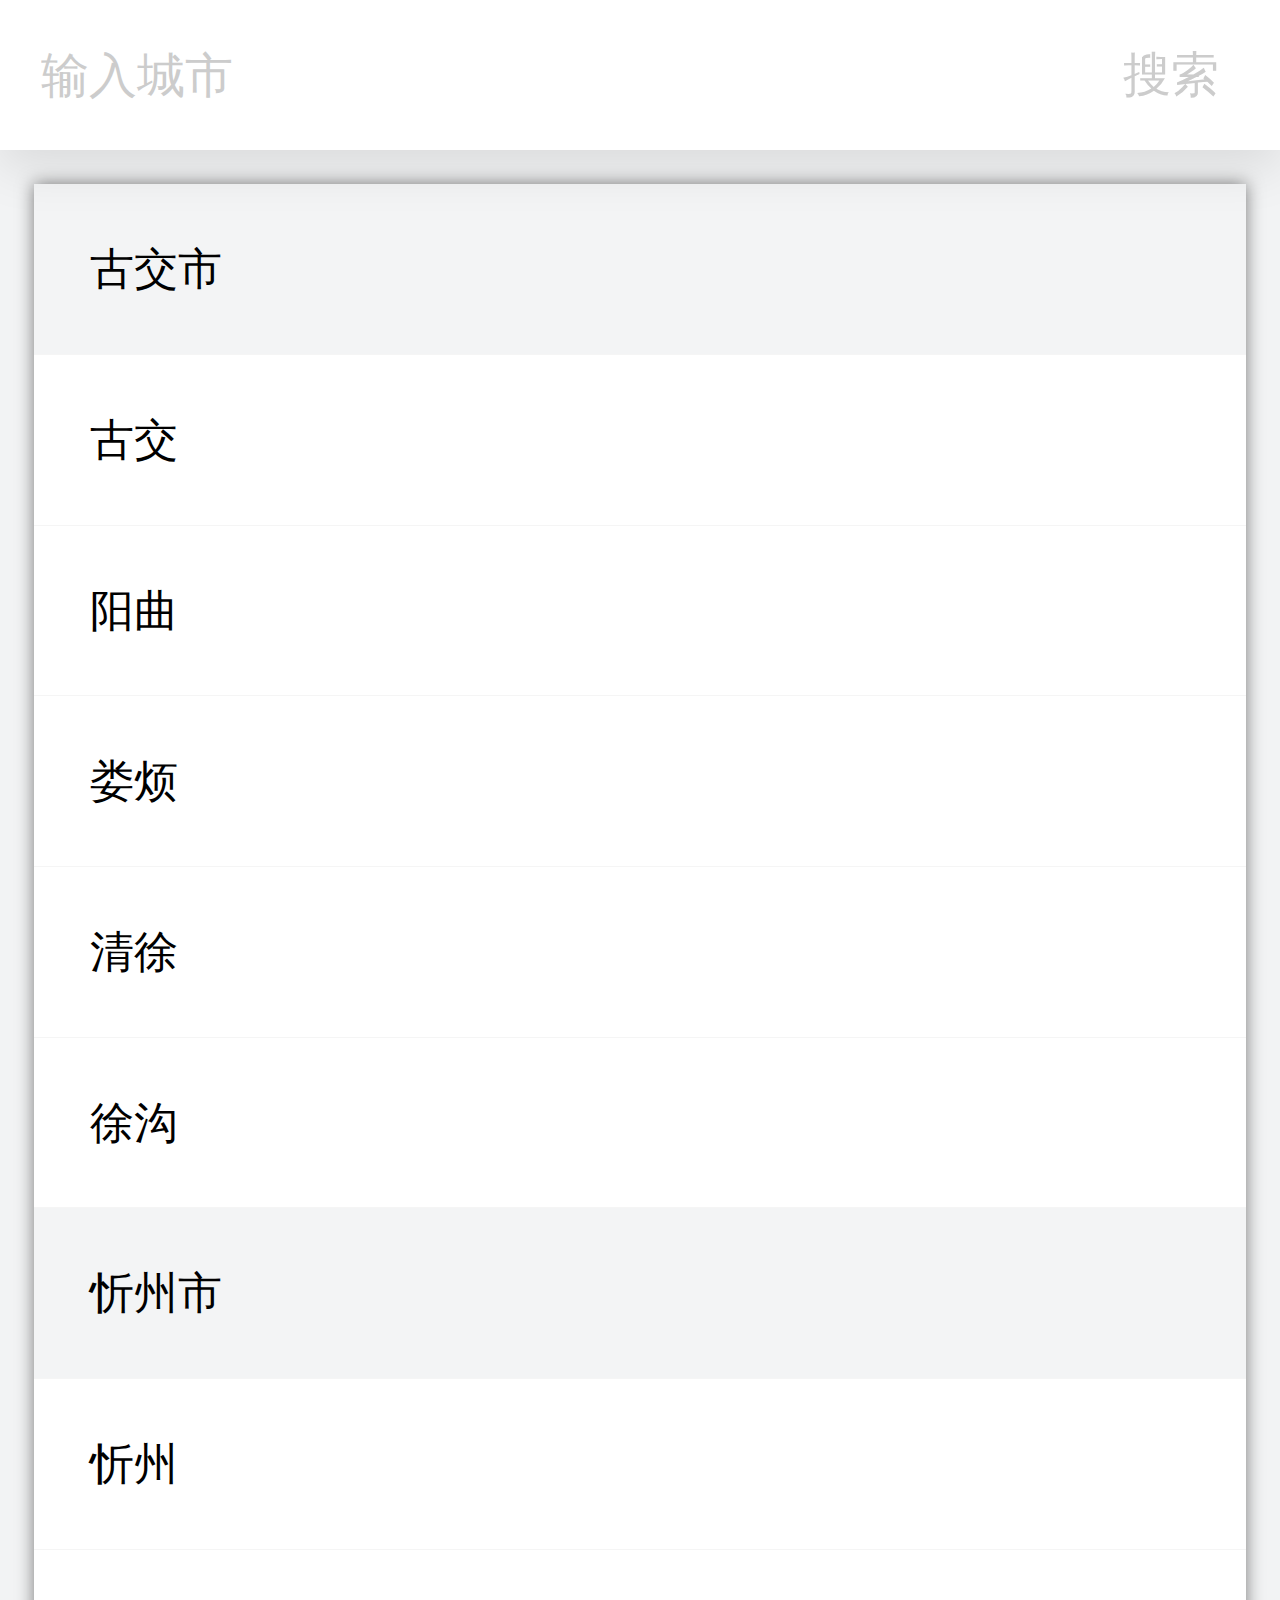
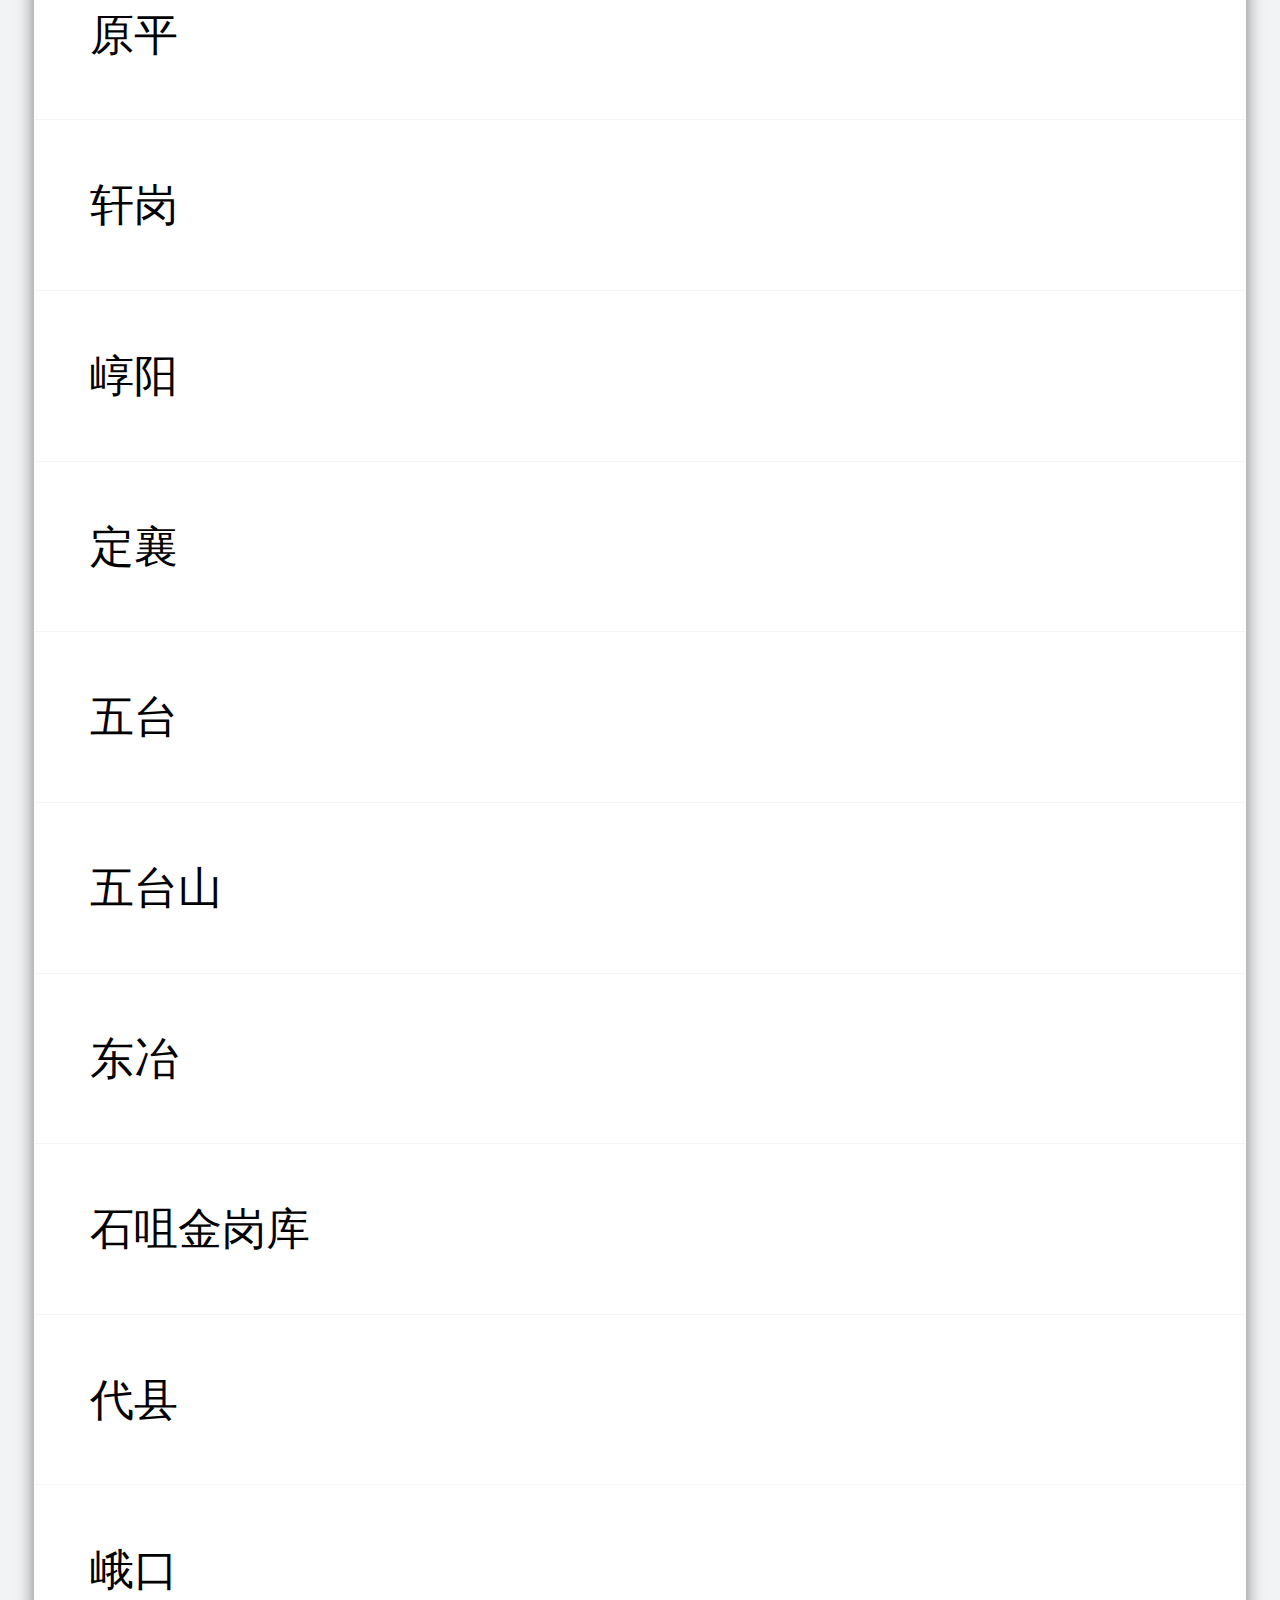
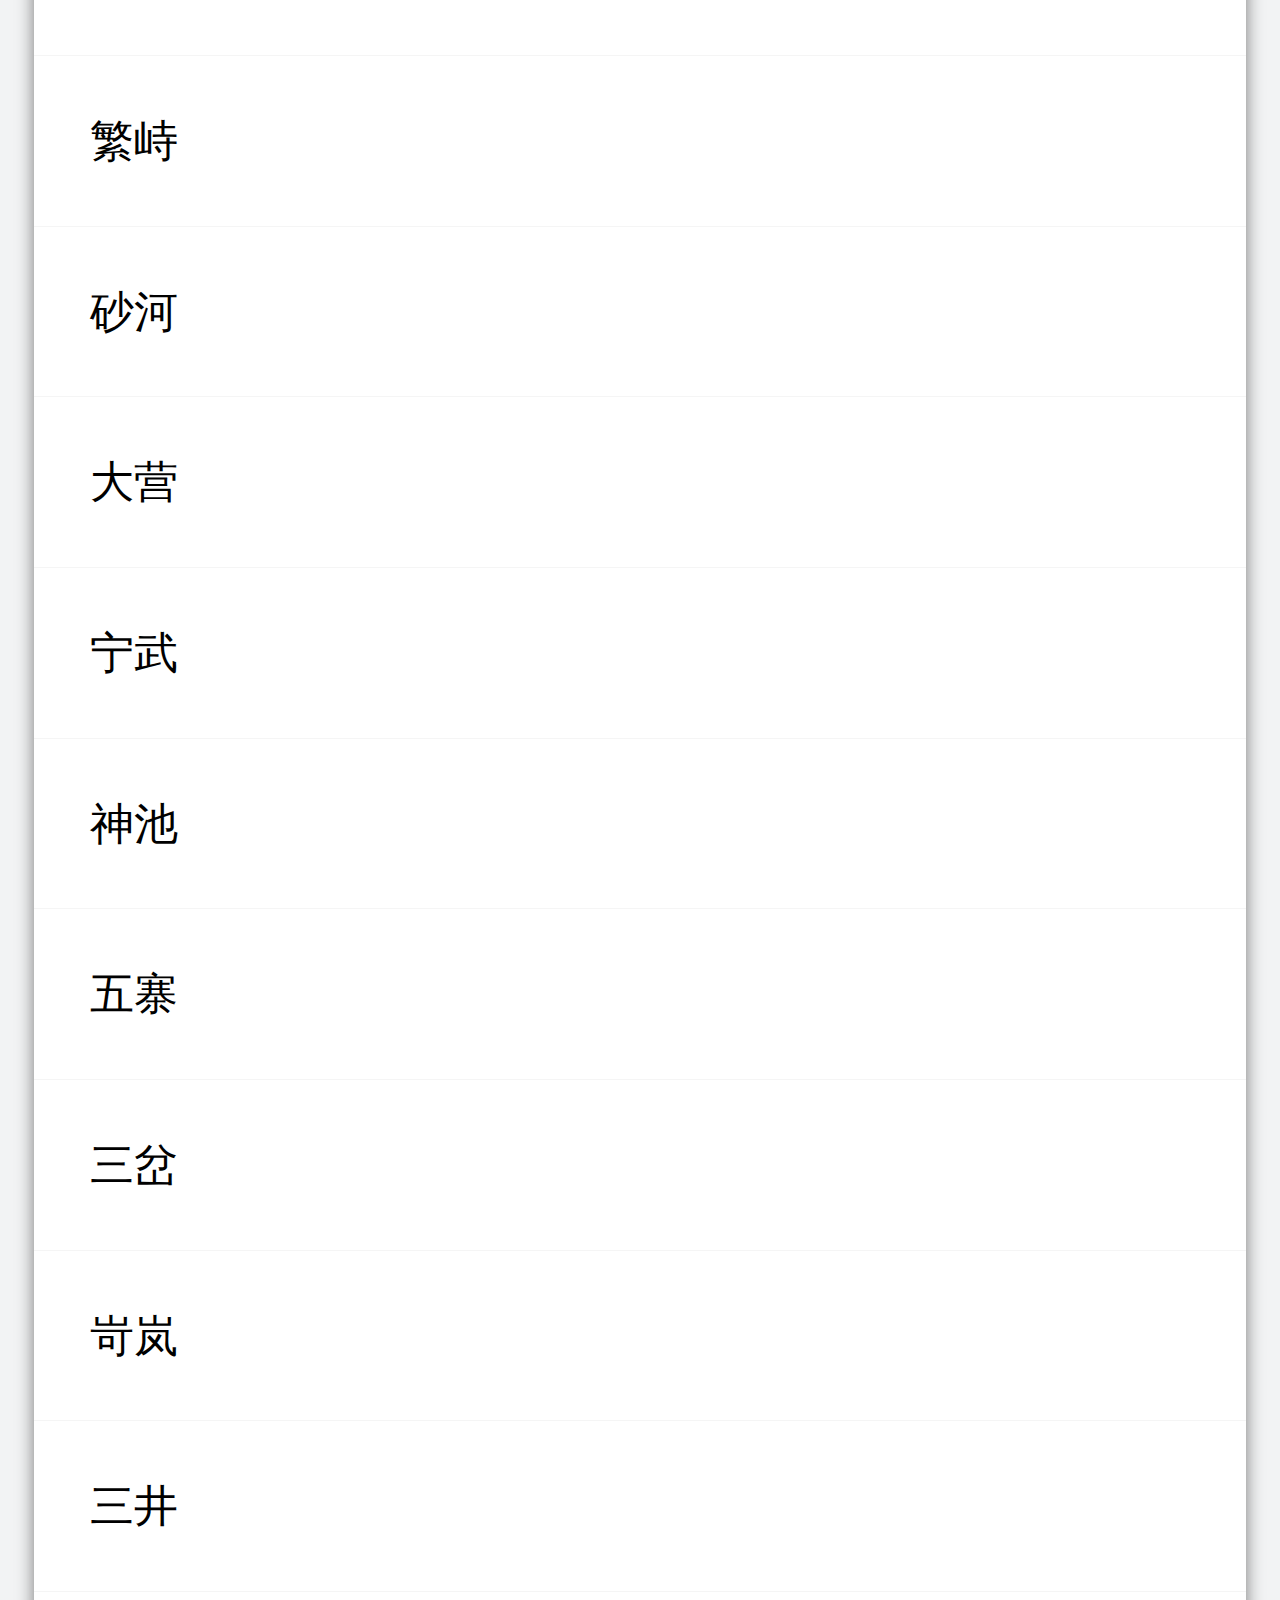
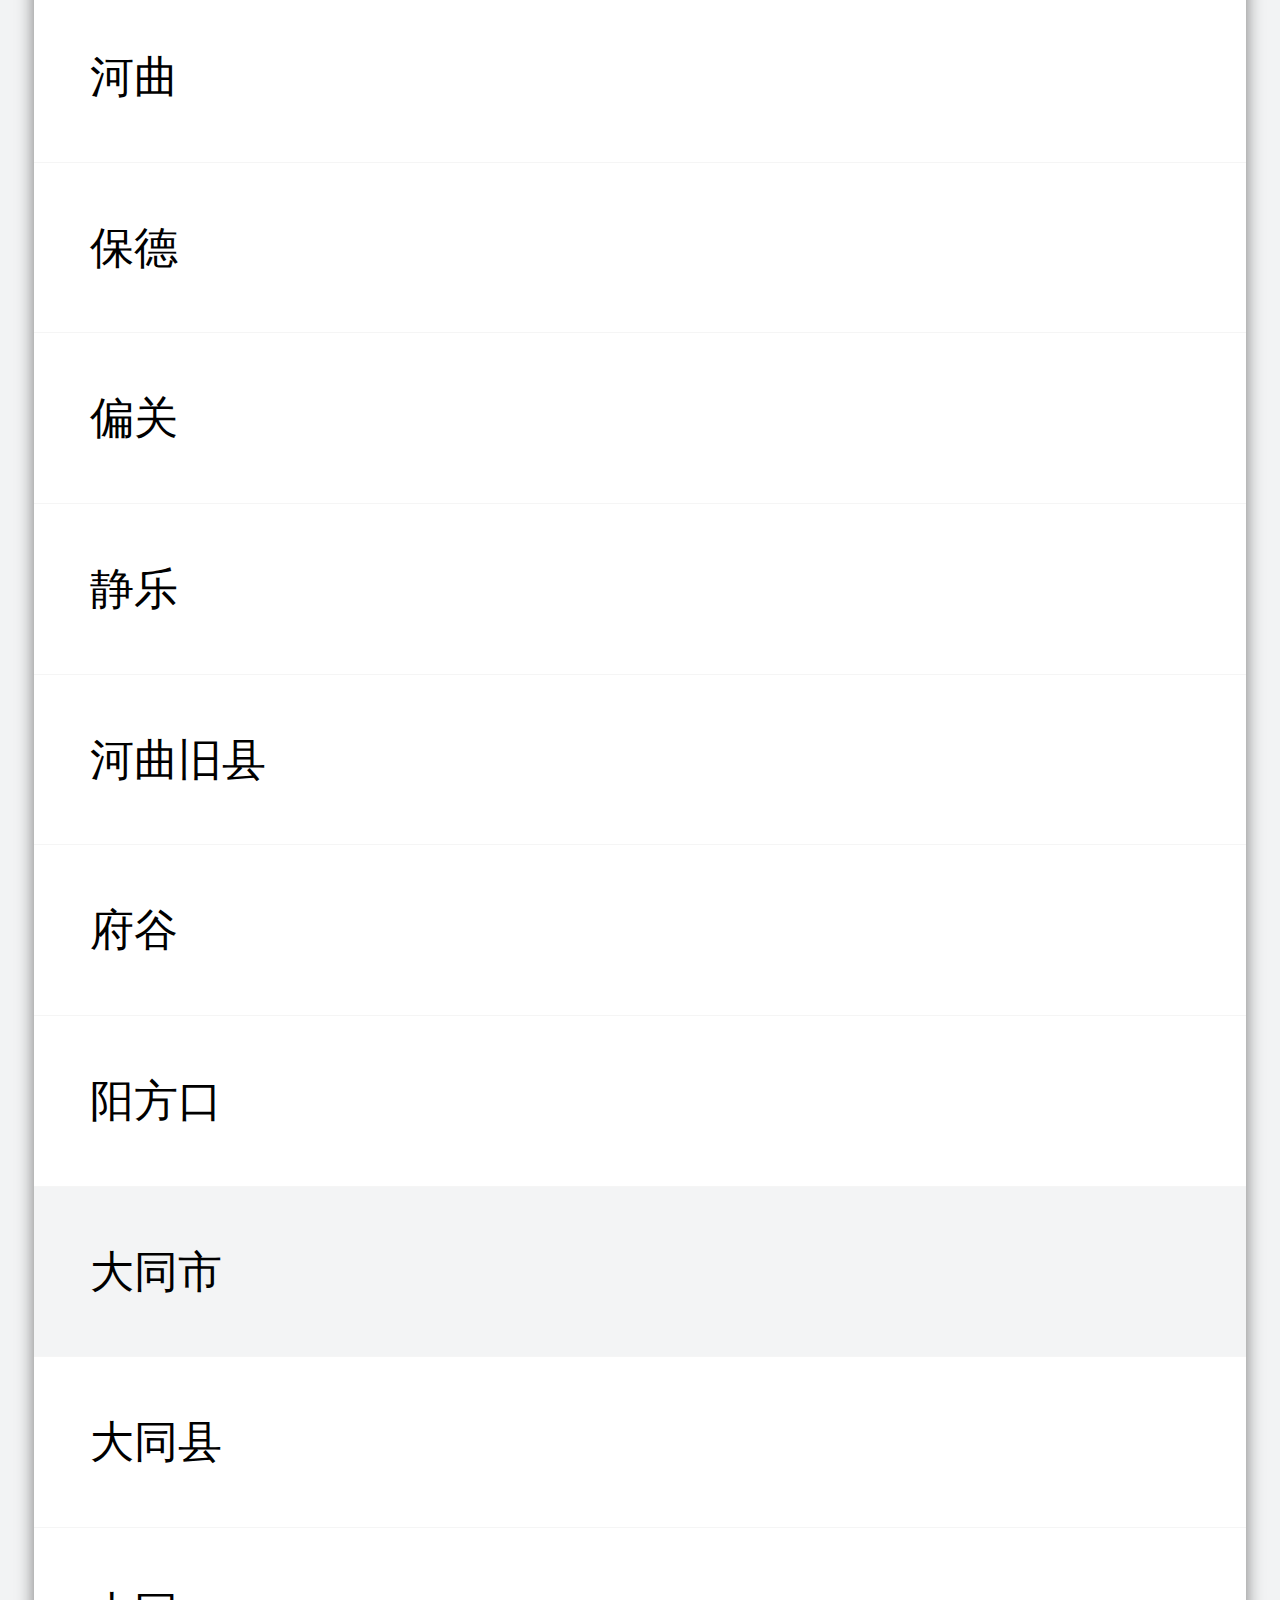
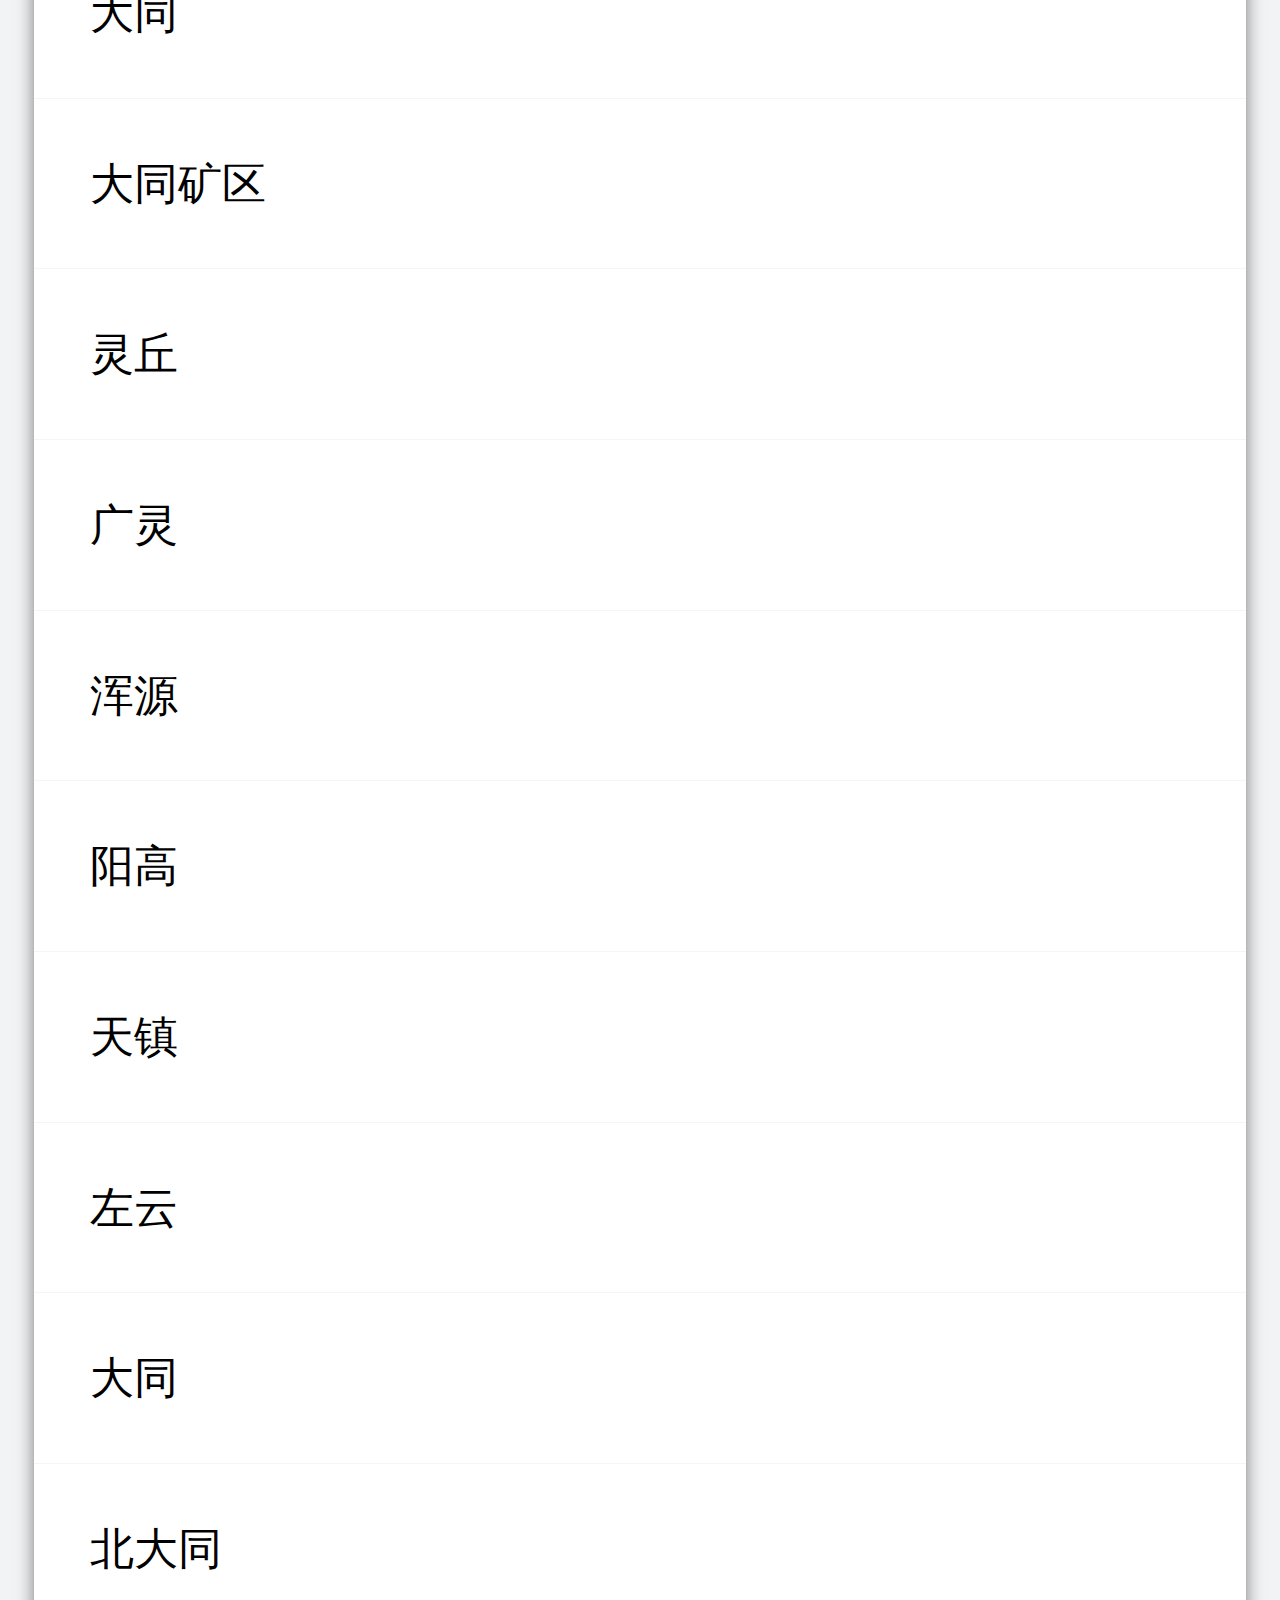
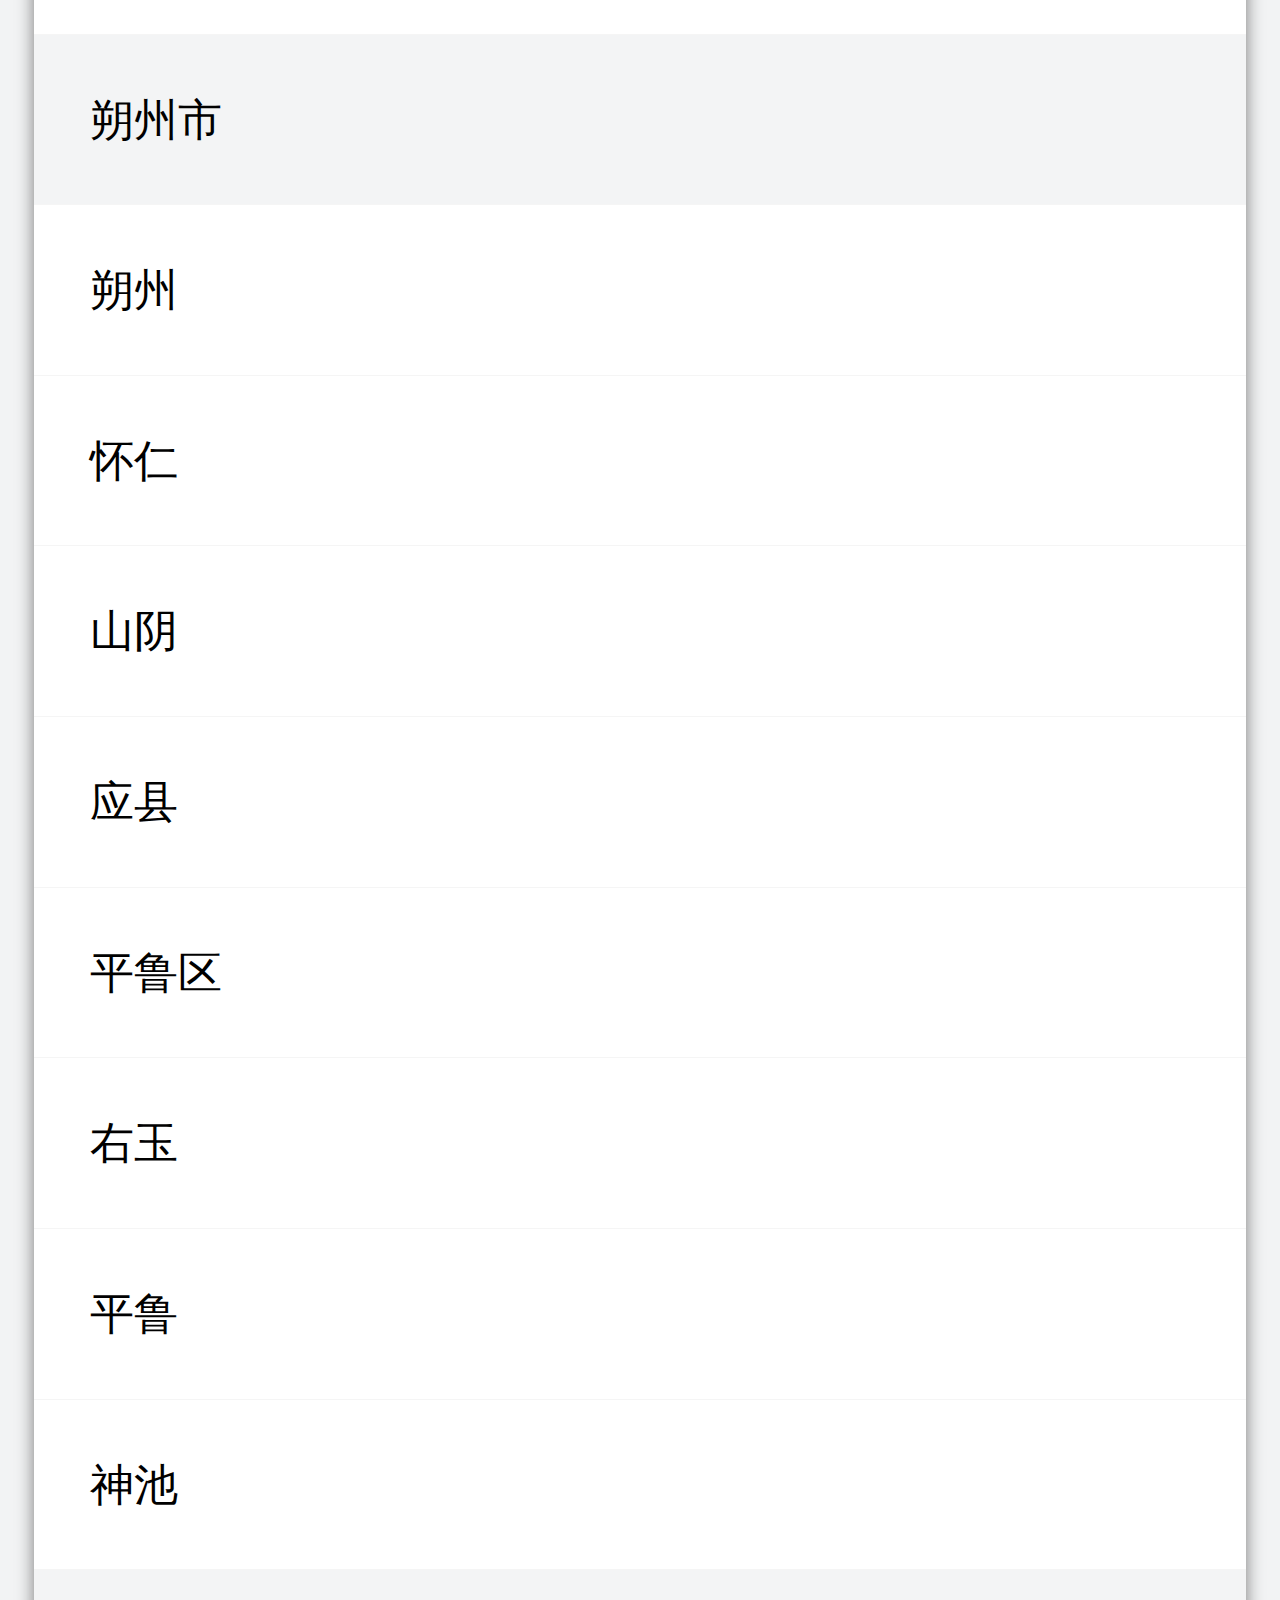
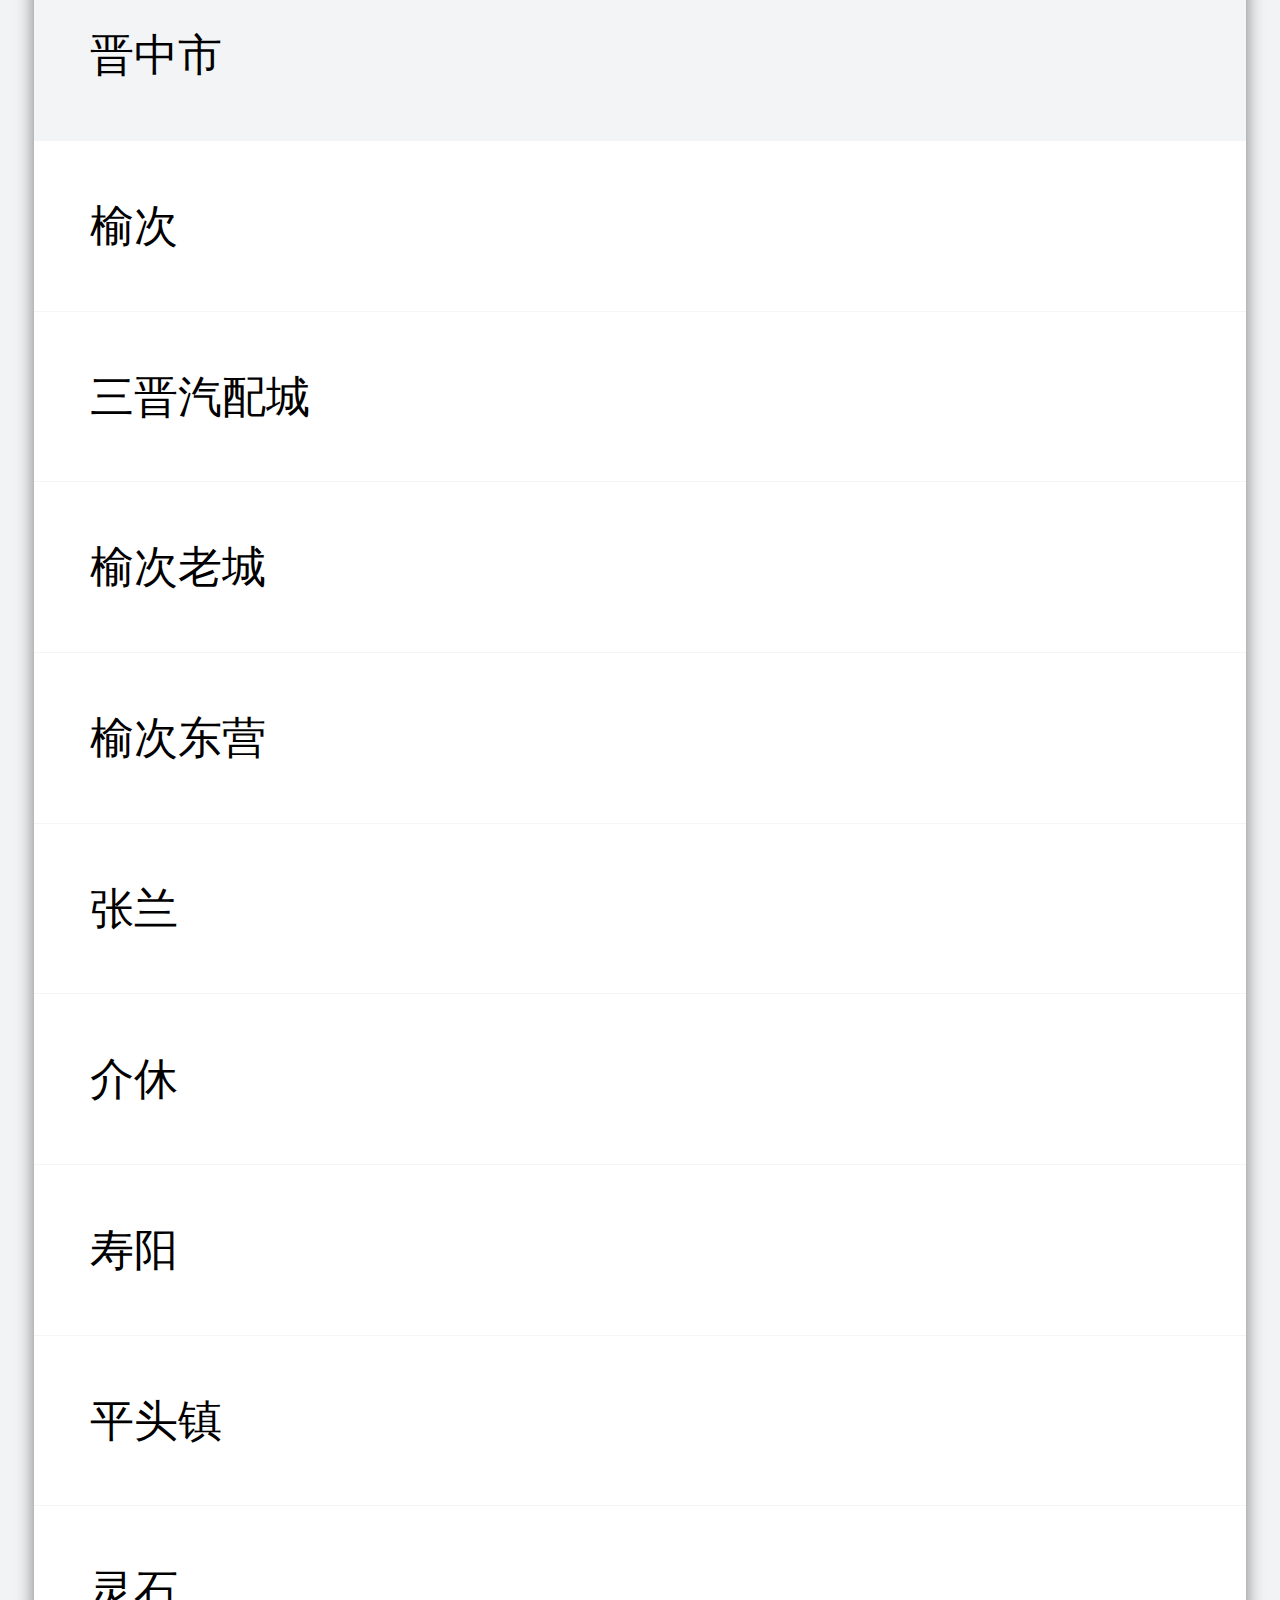
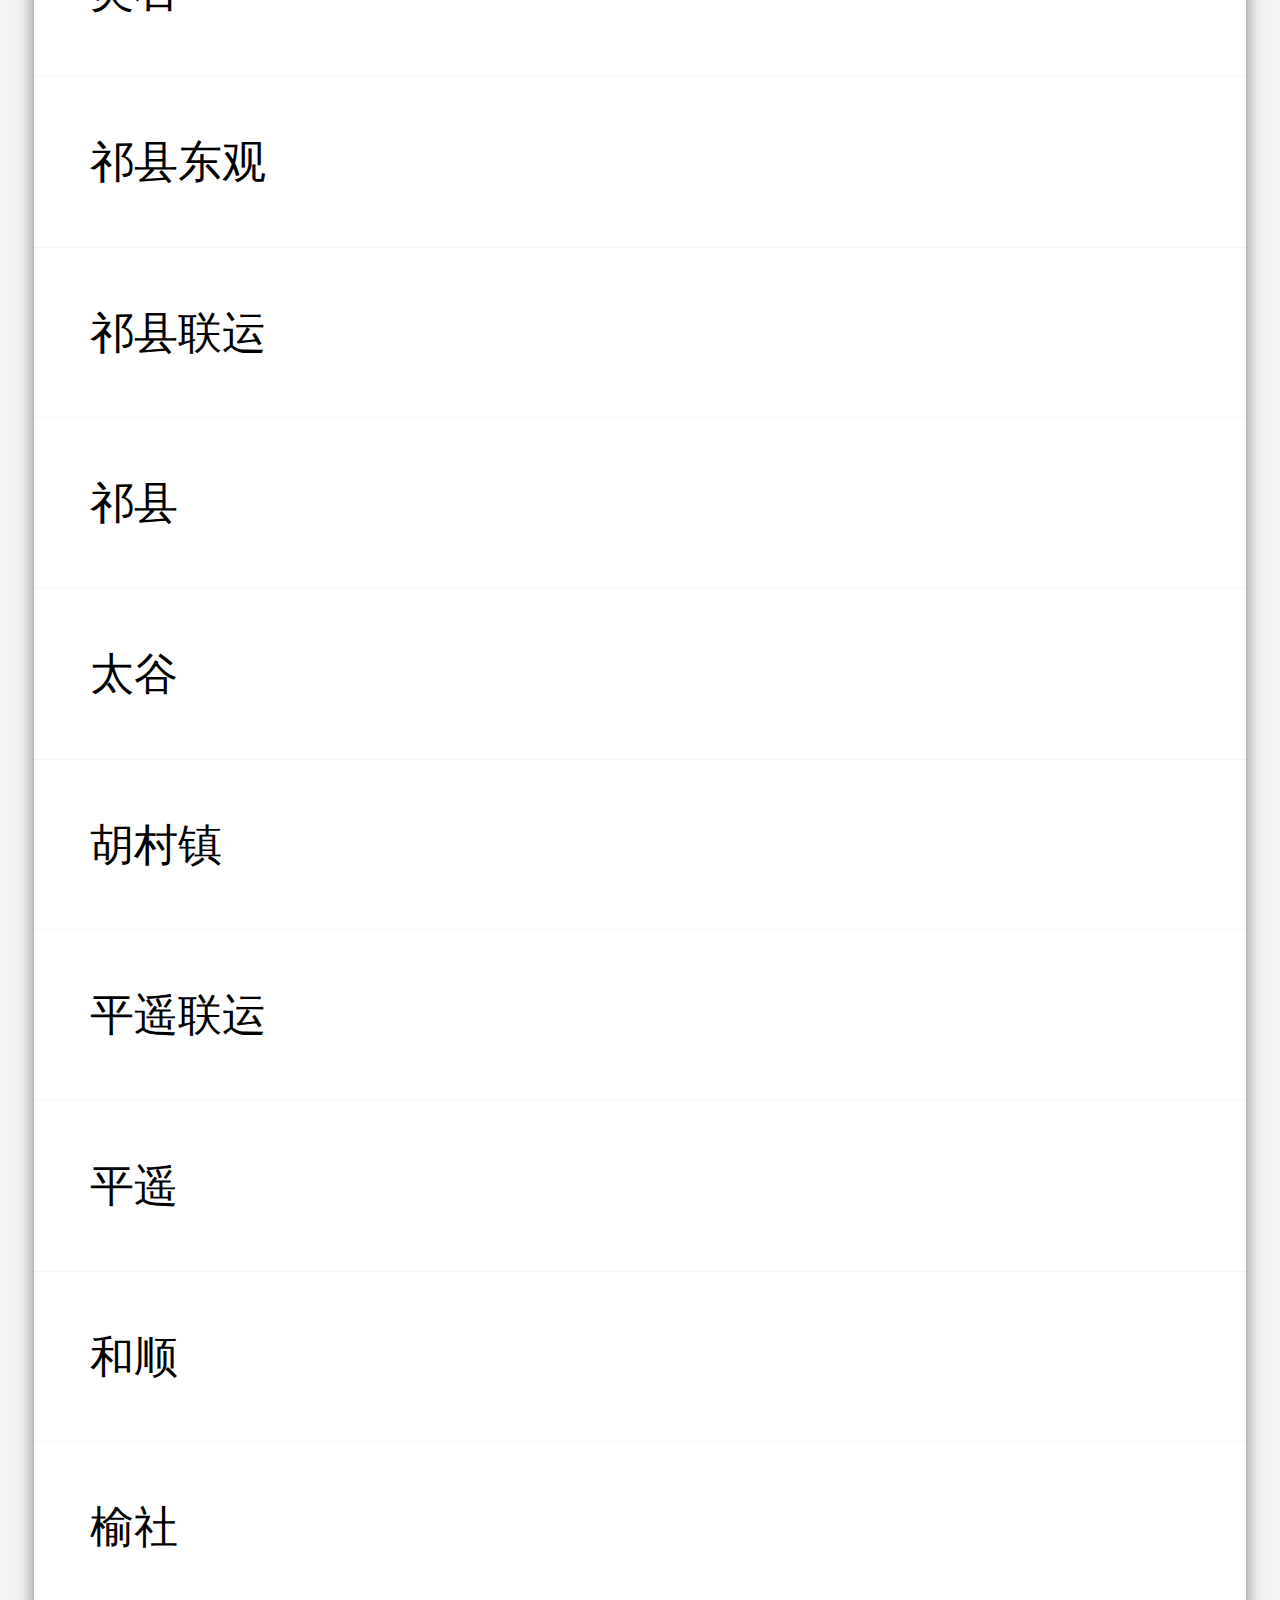
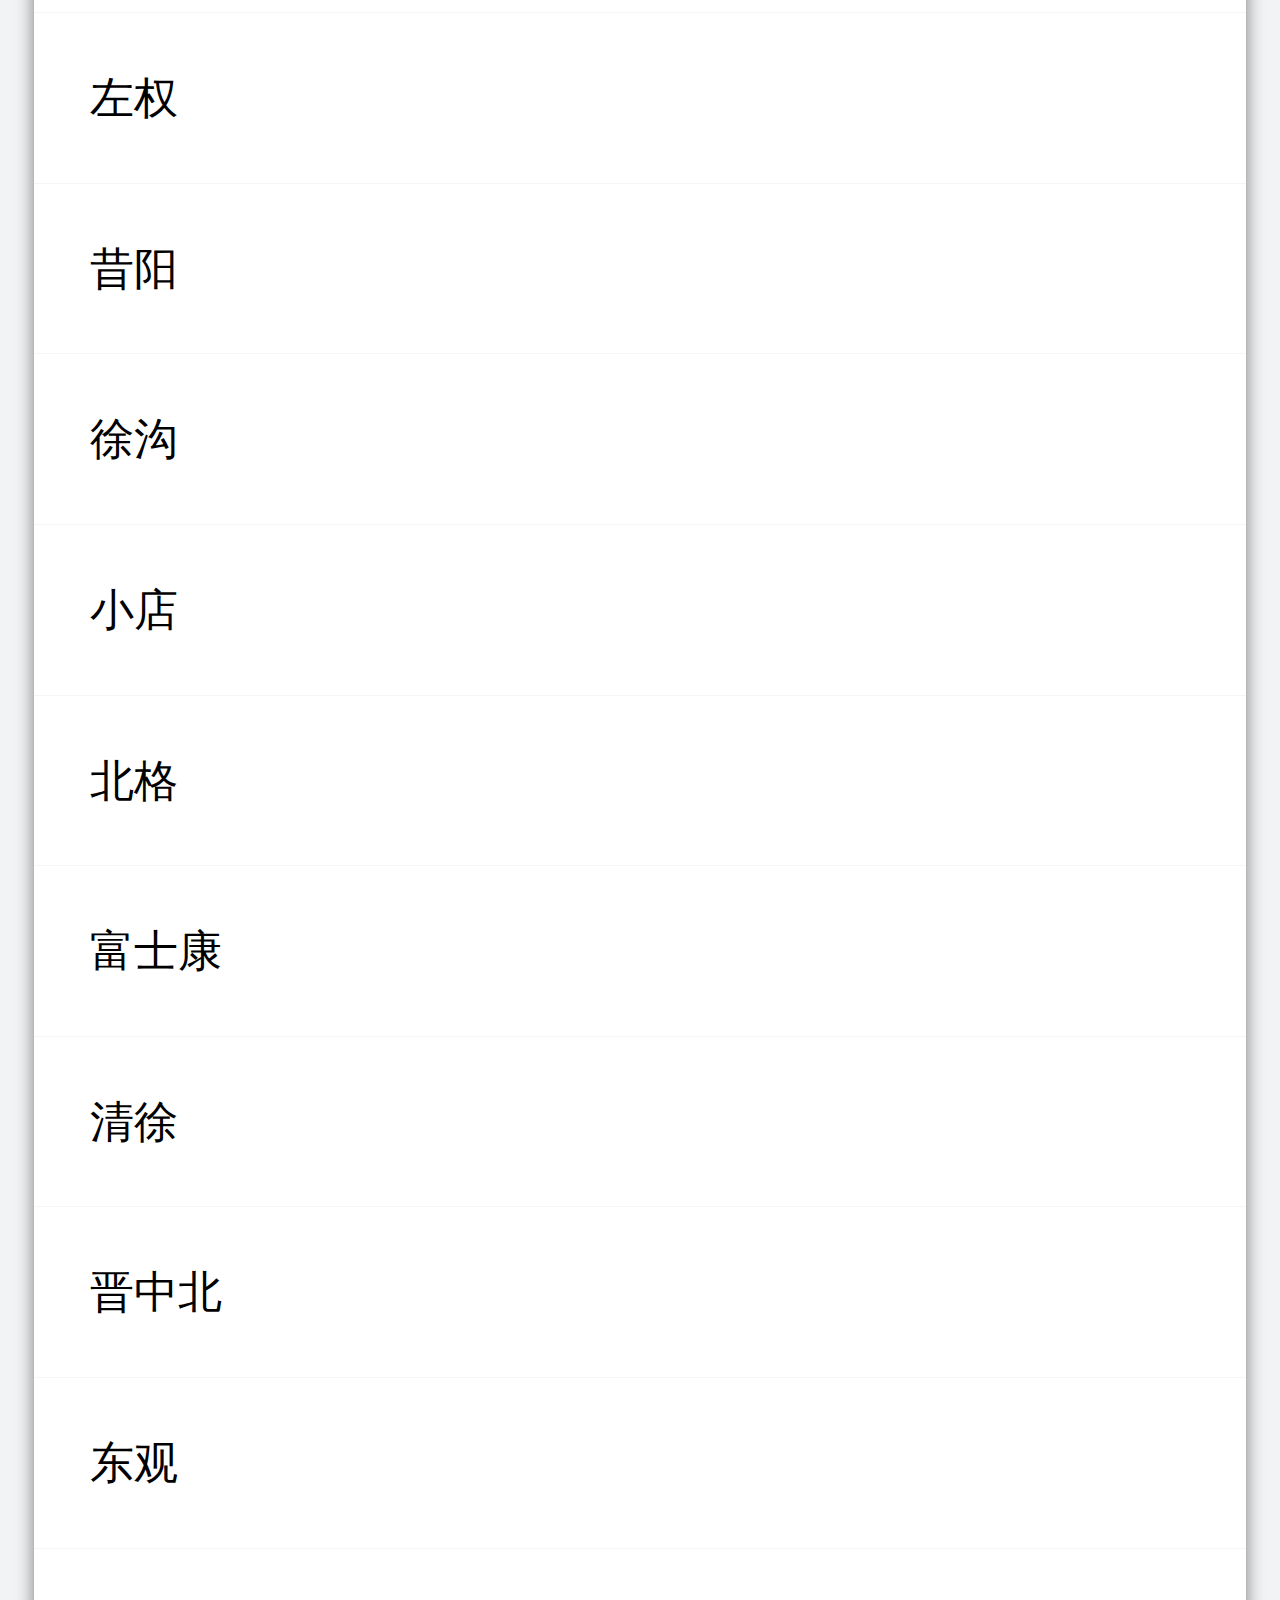
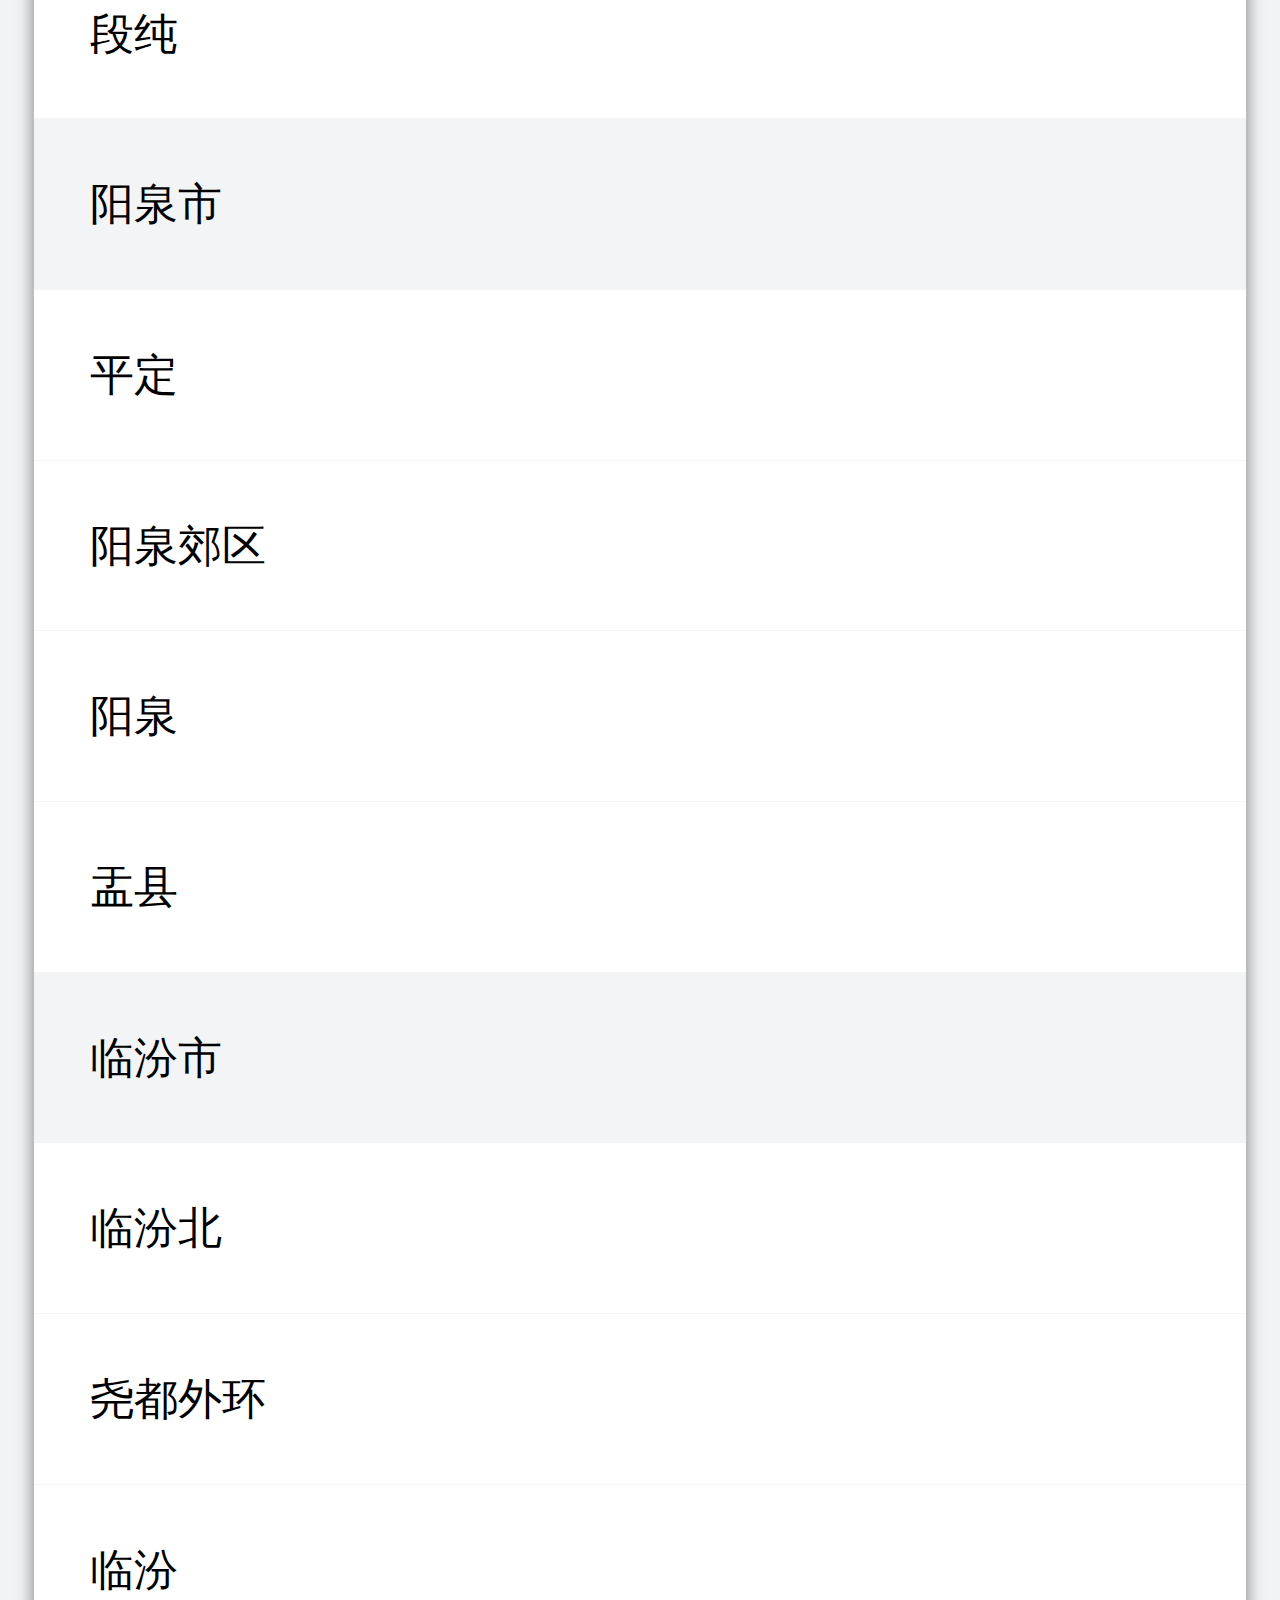
<file: index.html>
<!DOCTYPE html>
<html lang="en">
<head>
	<meta charset="UTF-8">
	<title>地区选择</title>
	<meta name="viewport" content="width=device-width,user-scalable=no,initial-scale=1.0,maximum-scale=1.0,minimum-scale=1.0">
	<link rel="stylesheet" href="css/public.css">
	<link rel="stylesheet" href="css/index.css">
	<script src="js/data.js"></script>
	<script src="js/rem.js"></script>
</head>
<body>
	<div id="header">
		<input class="input" type="text" placeholder="输入城市">
		<a href="address.html"><div class="header-cancel">搜索</div></a>

	</div>
	<div id="body" >
		<ul class="city">

		</ul>
	</div>
	
</body>

</html>
<script src="js/index.js"></script>
</file>
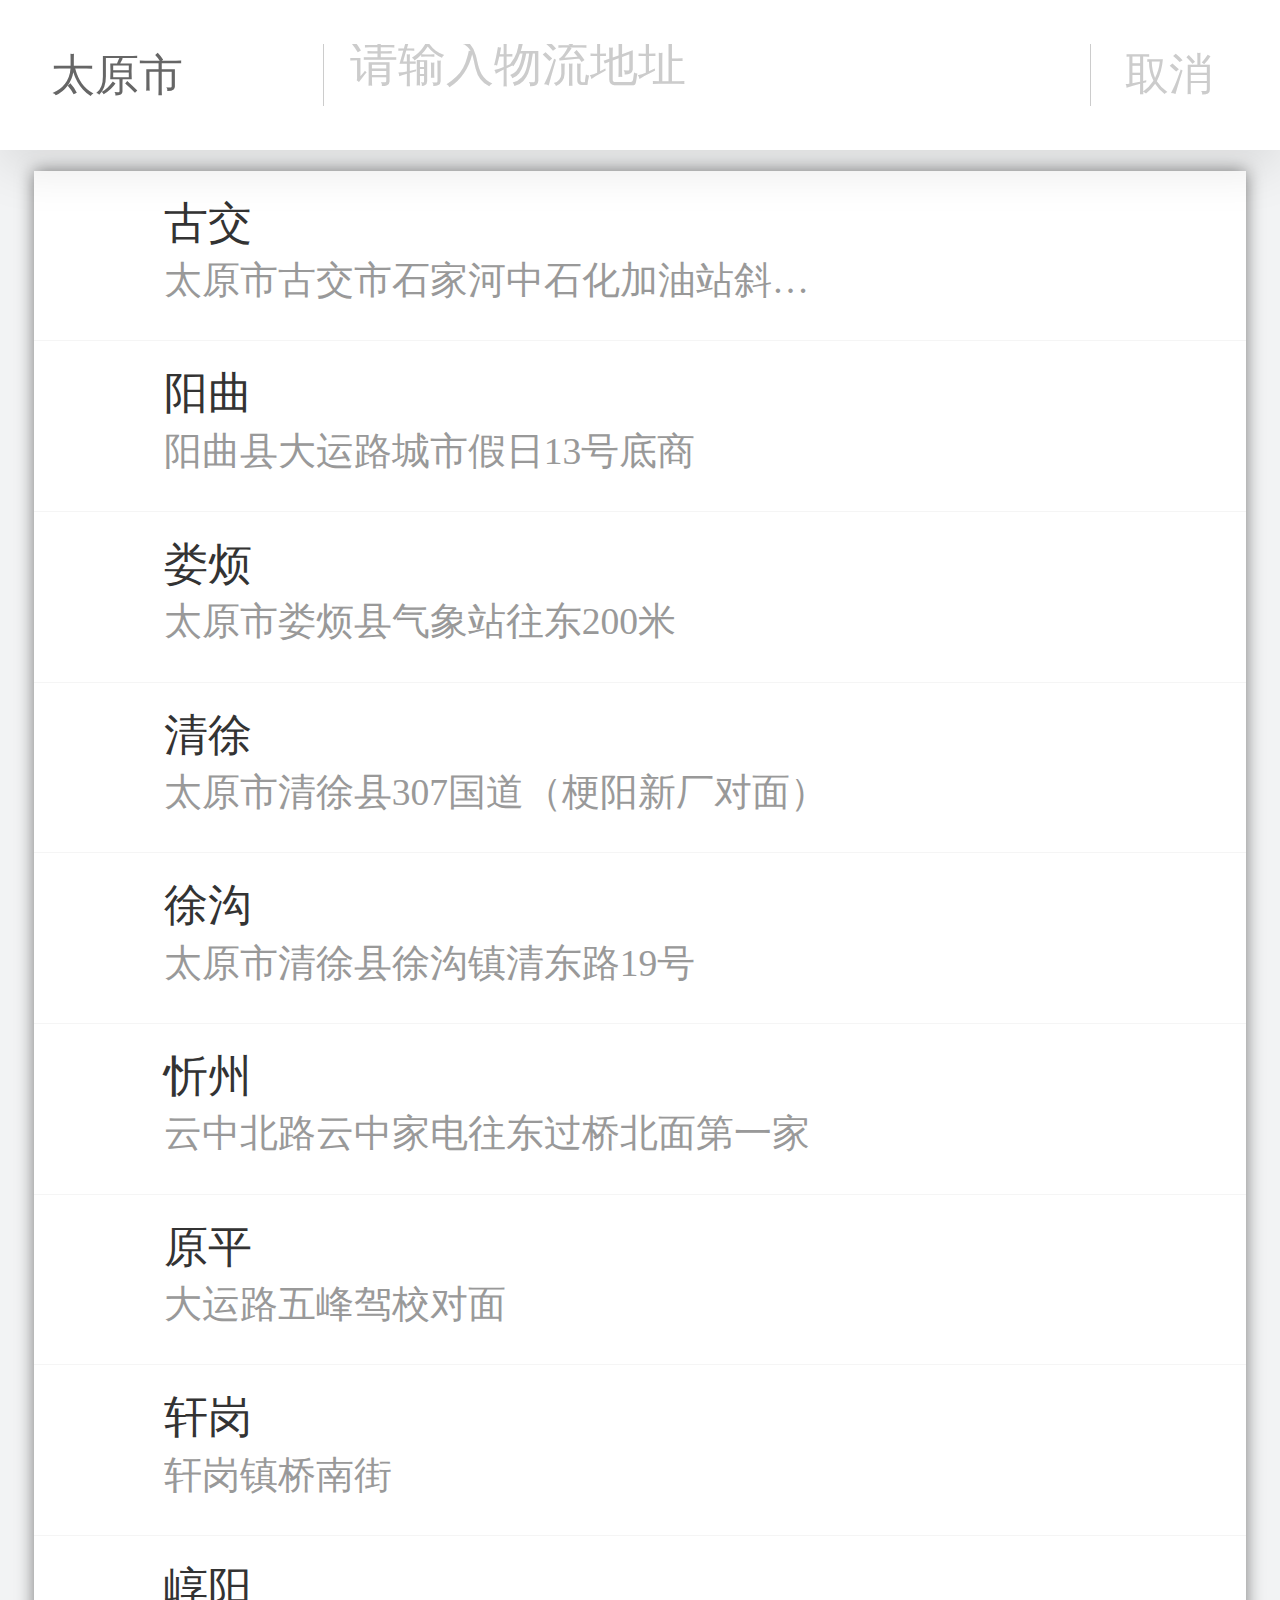
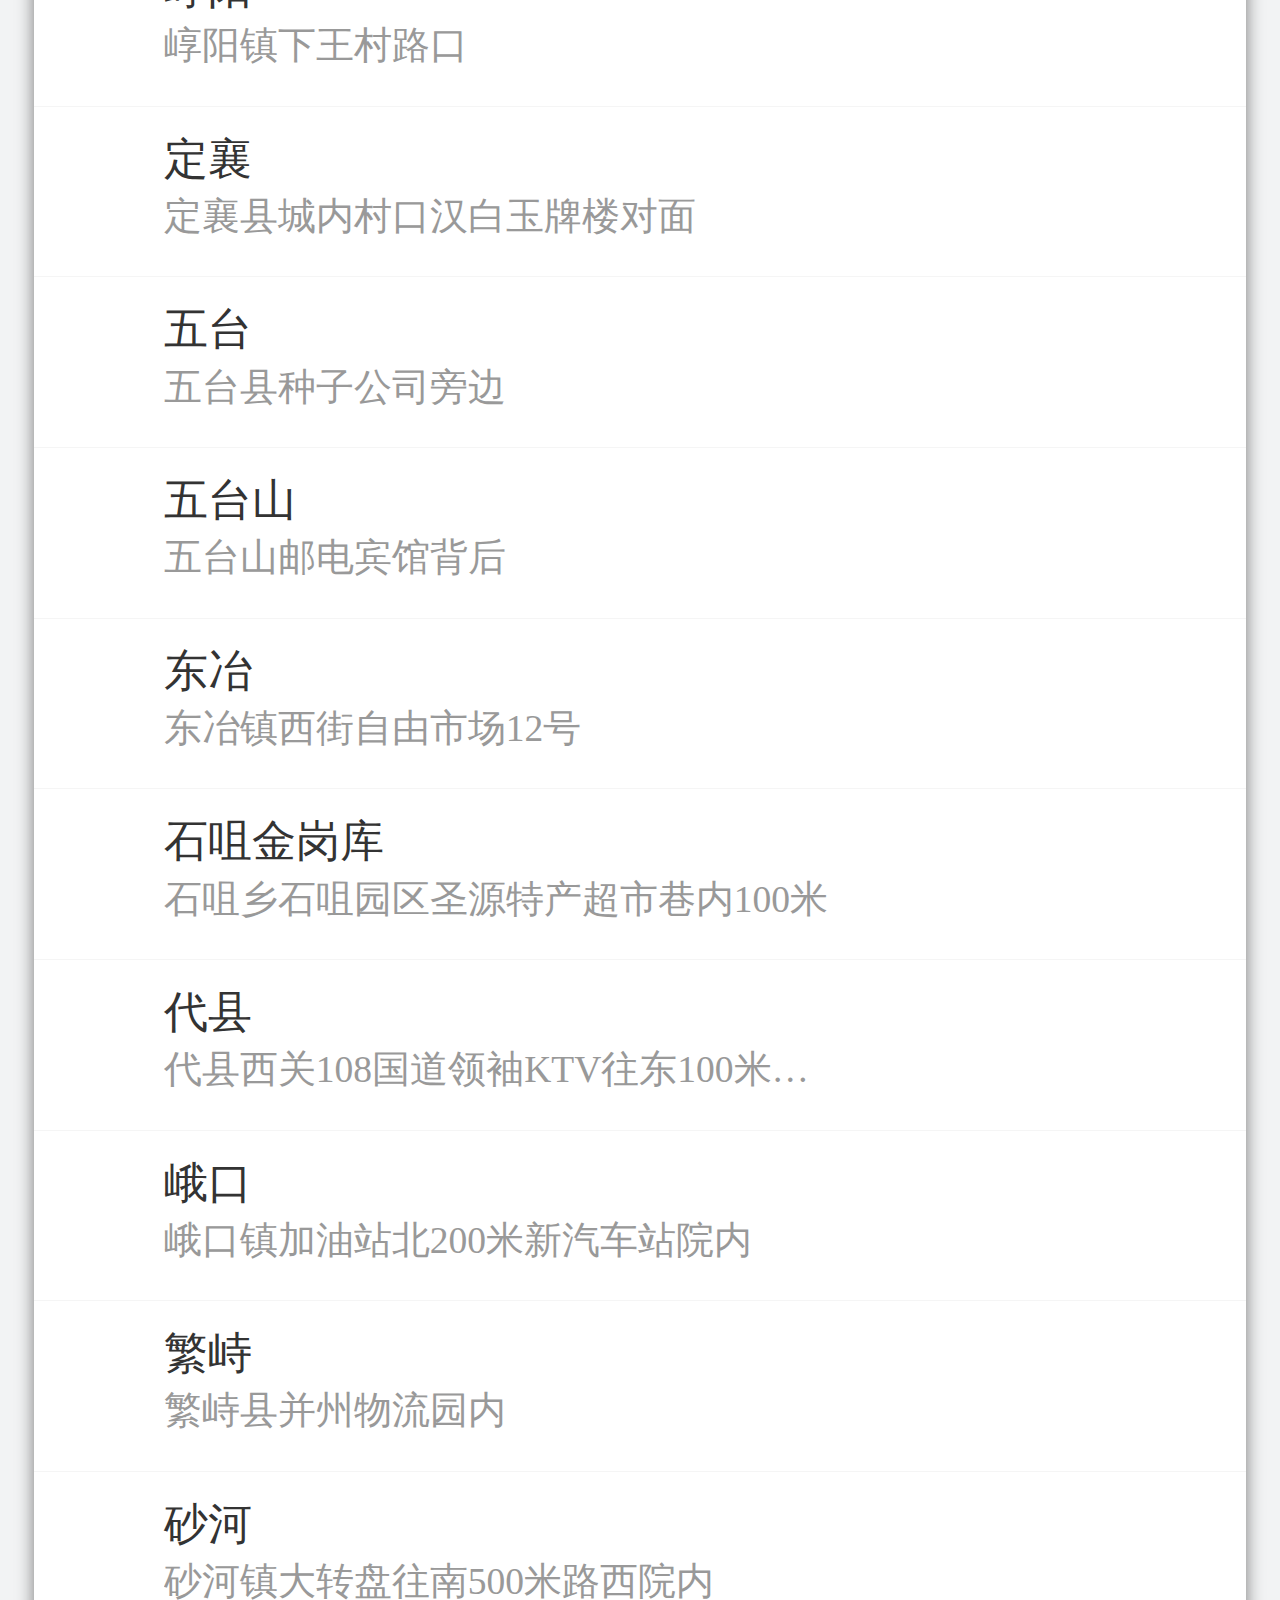
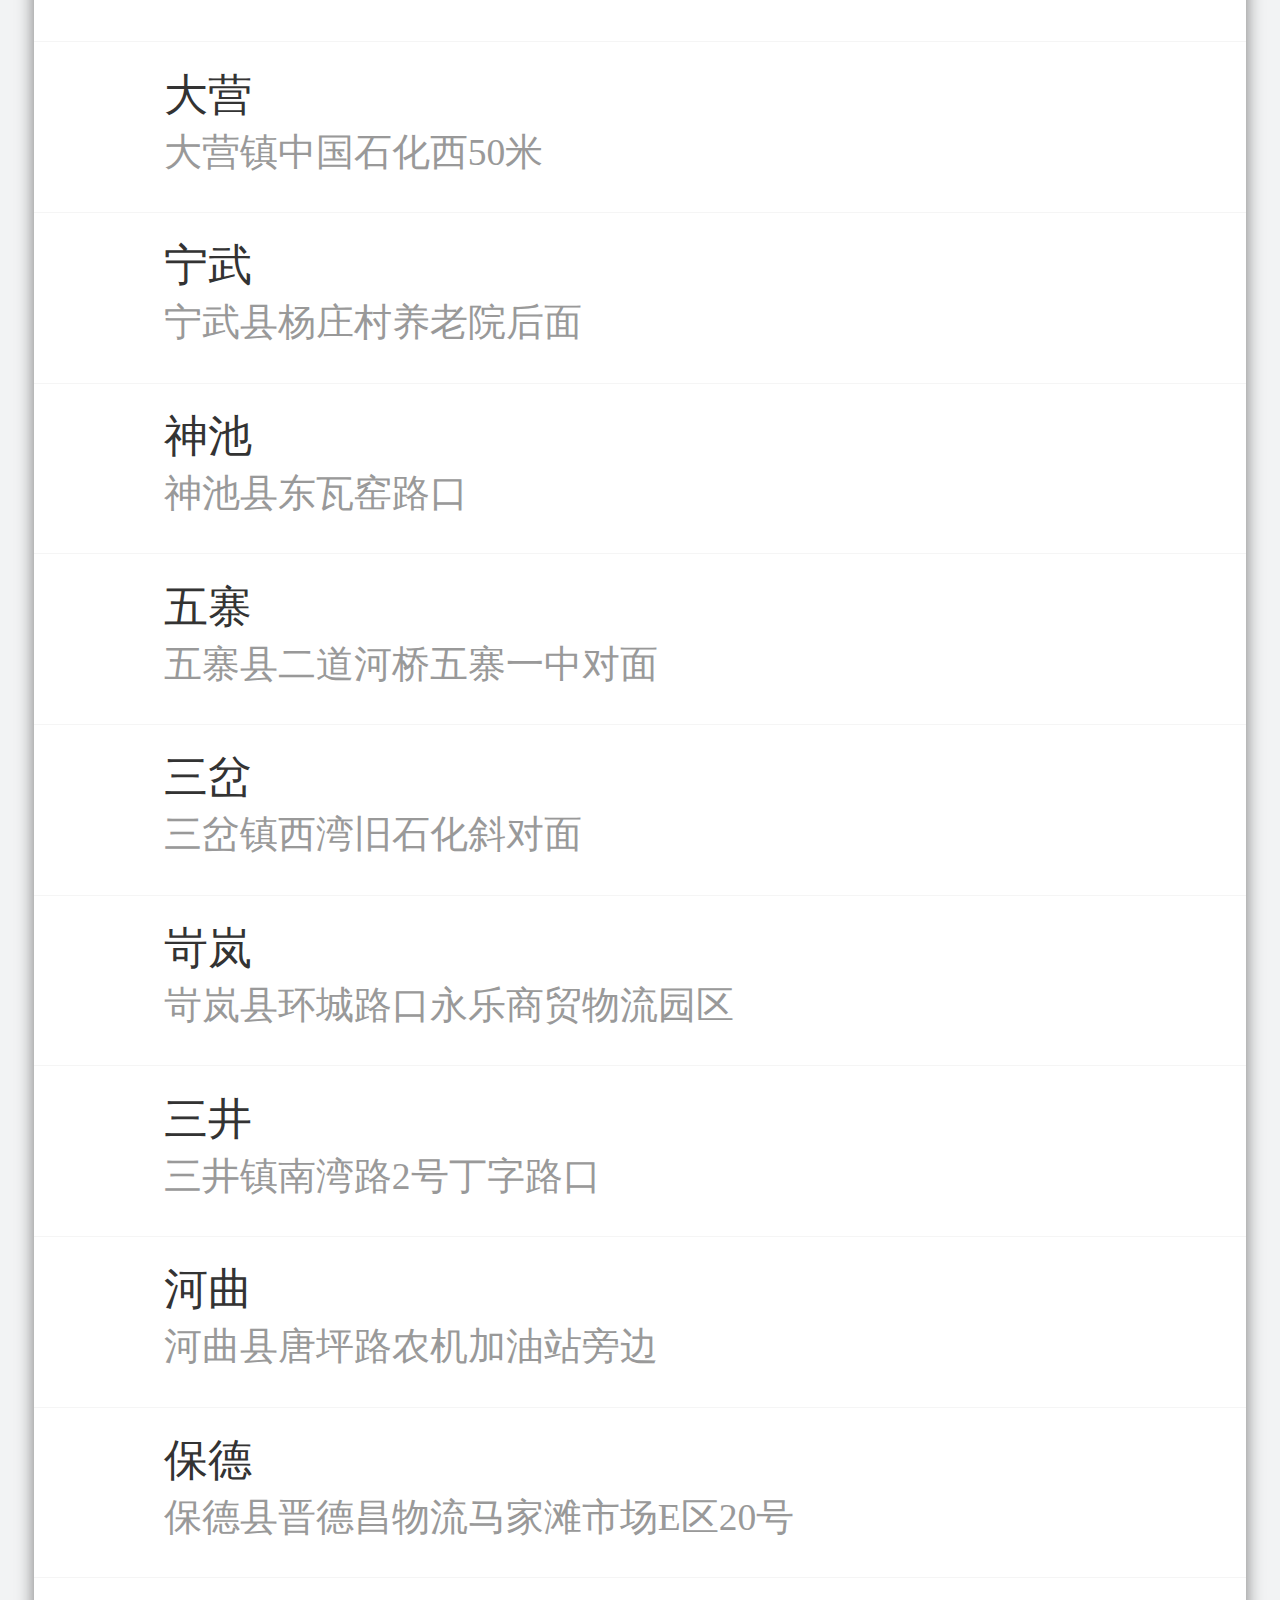
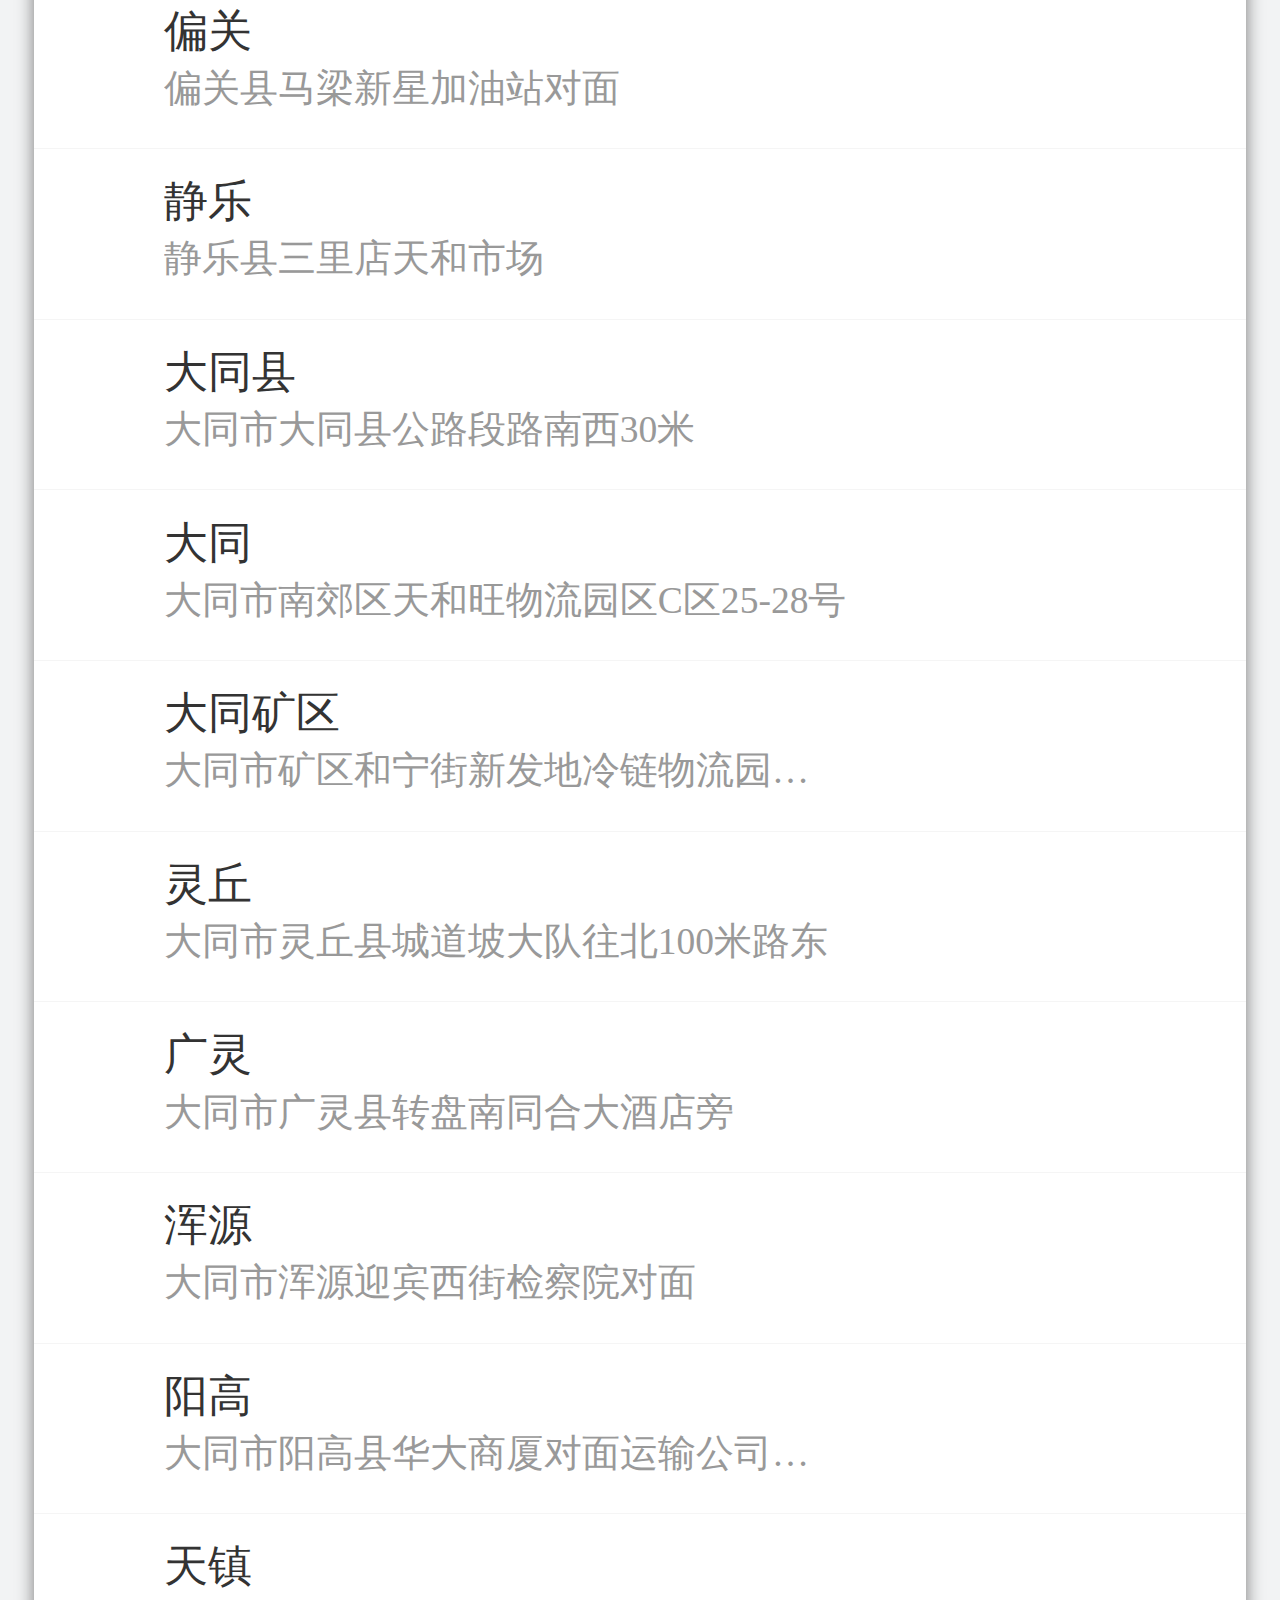
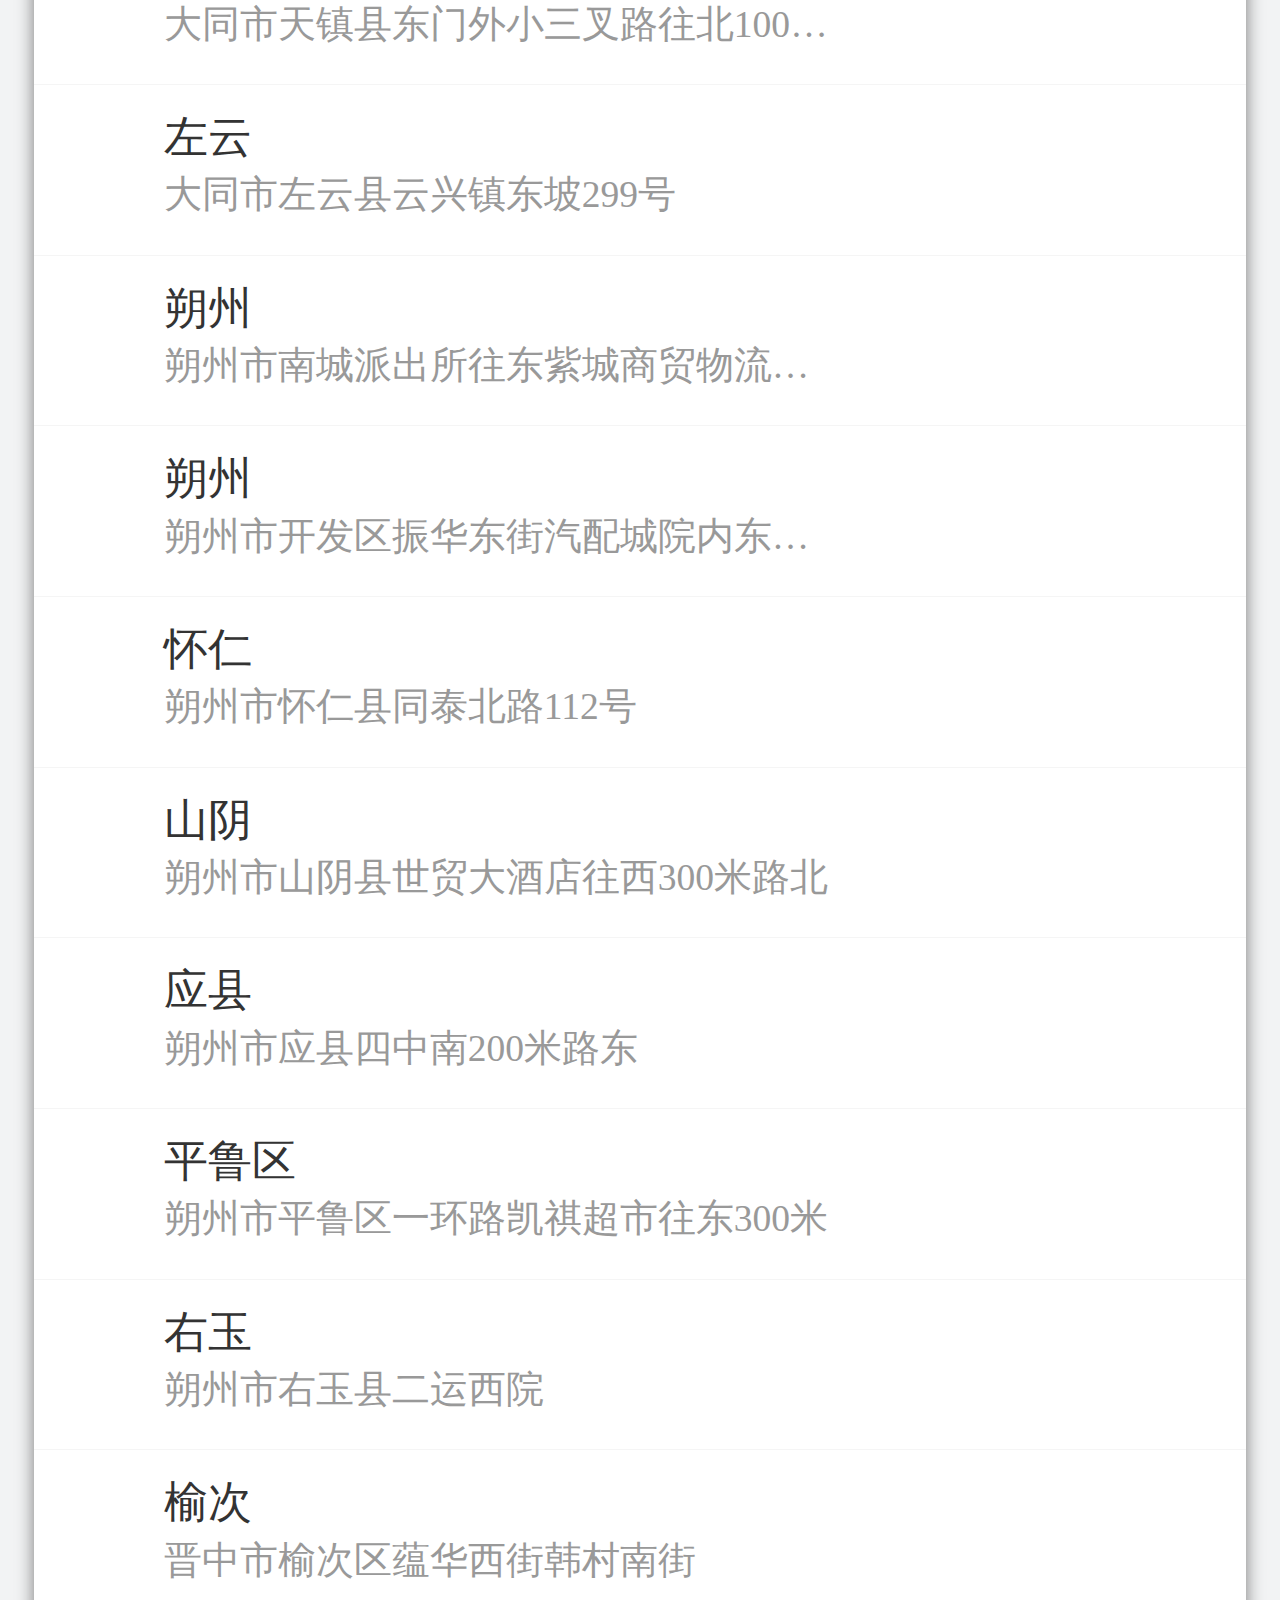
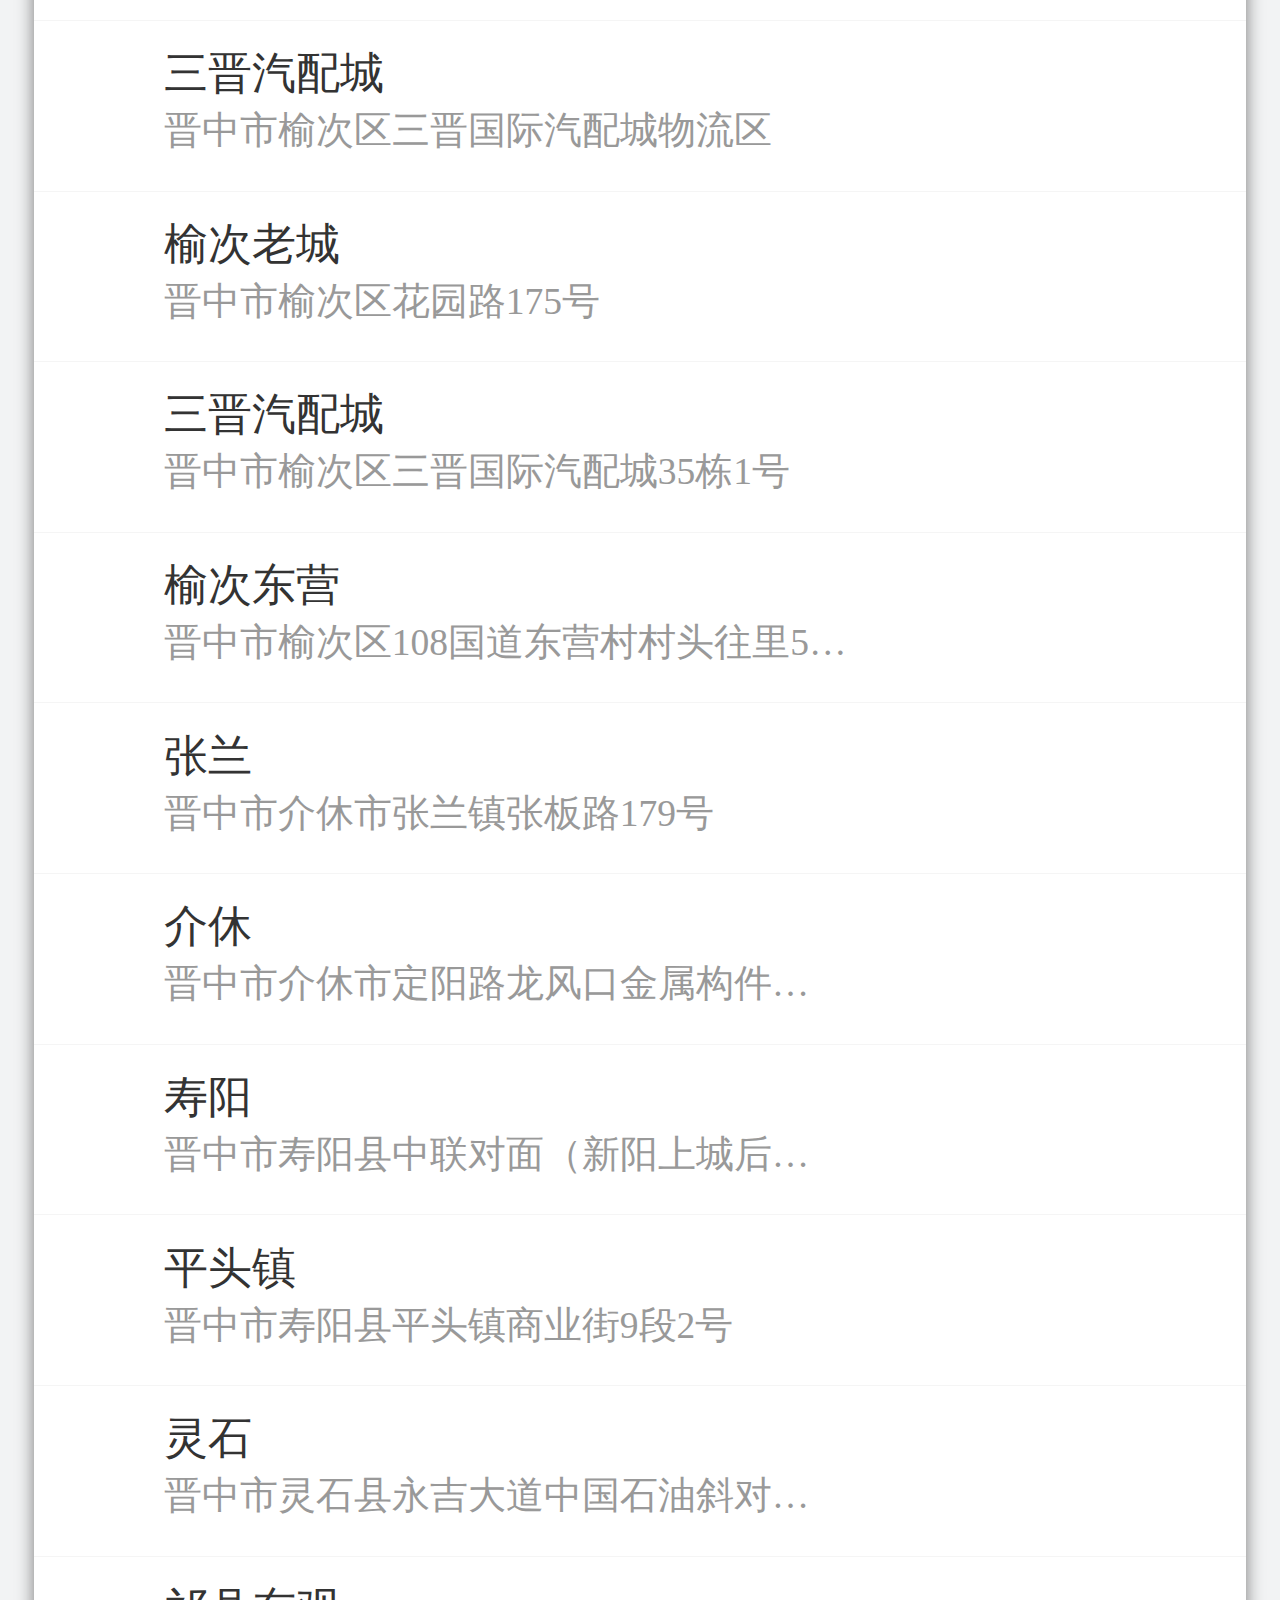
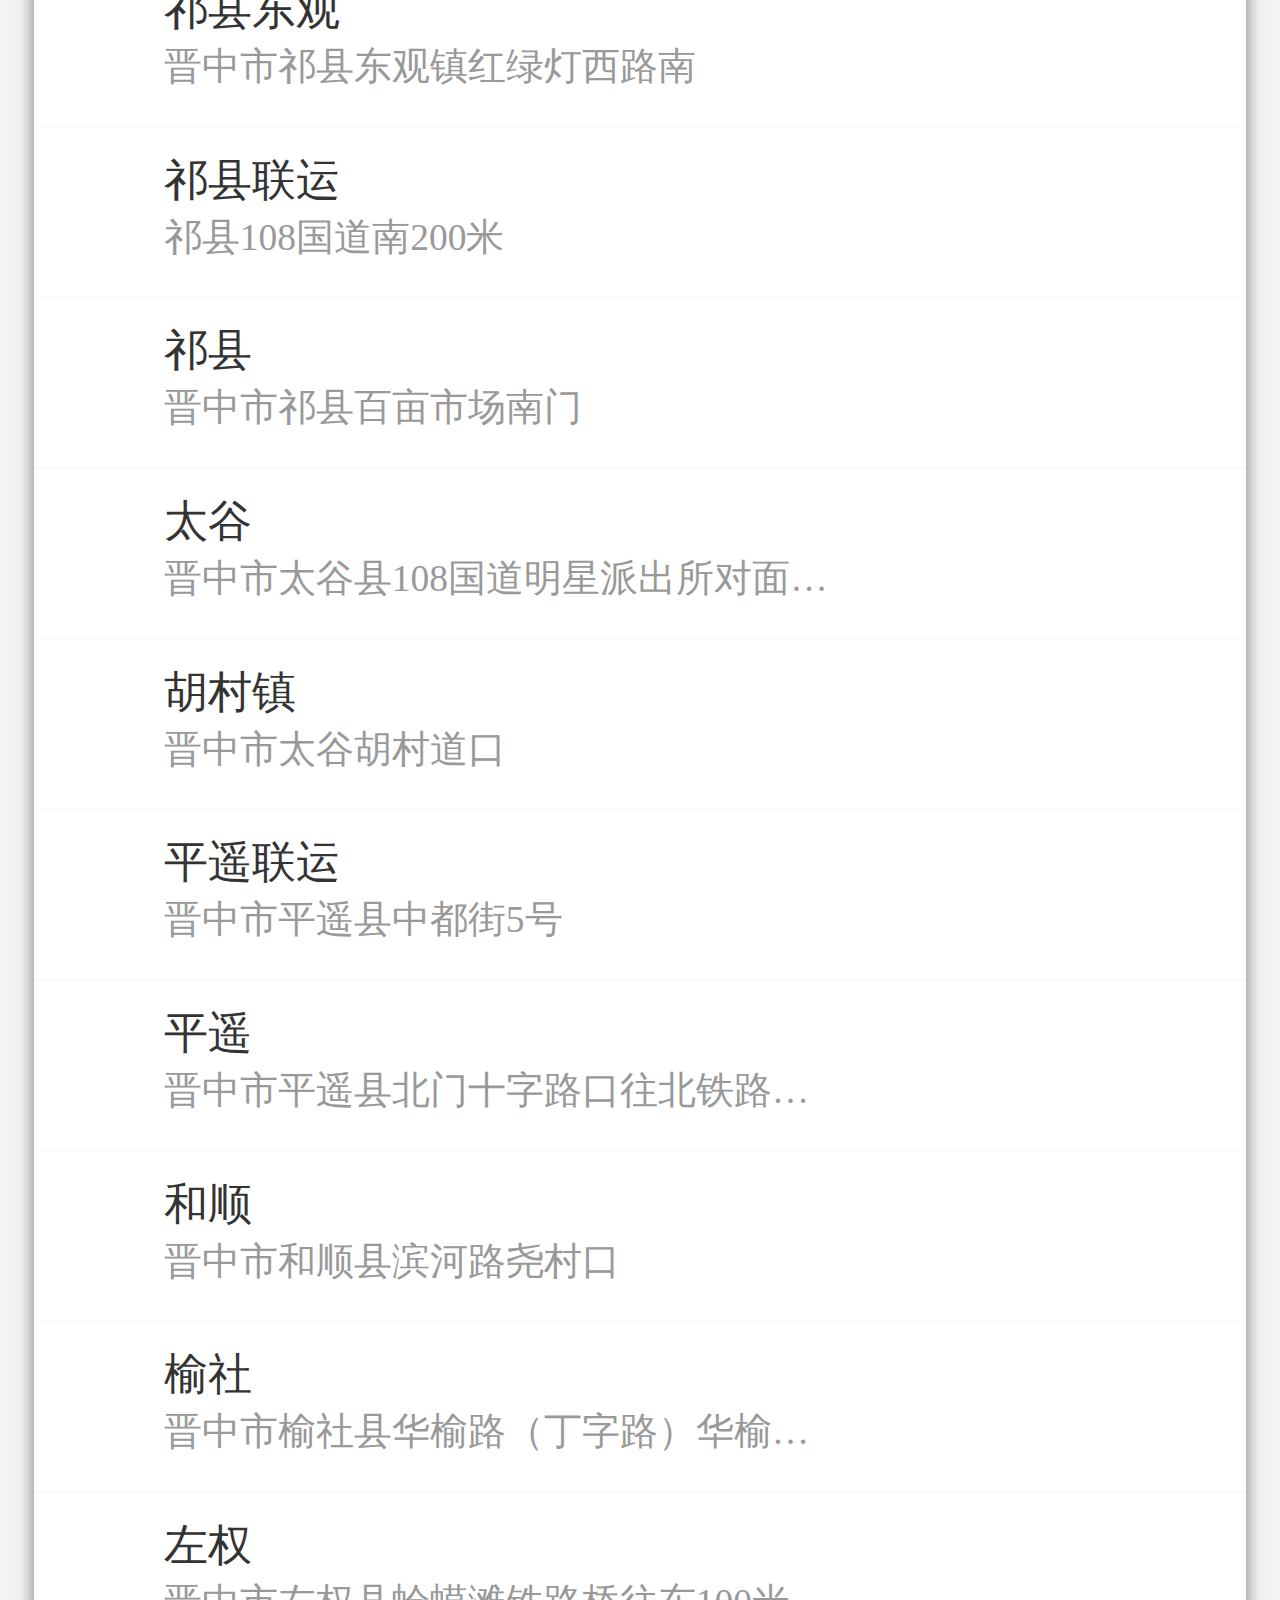
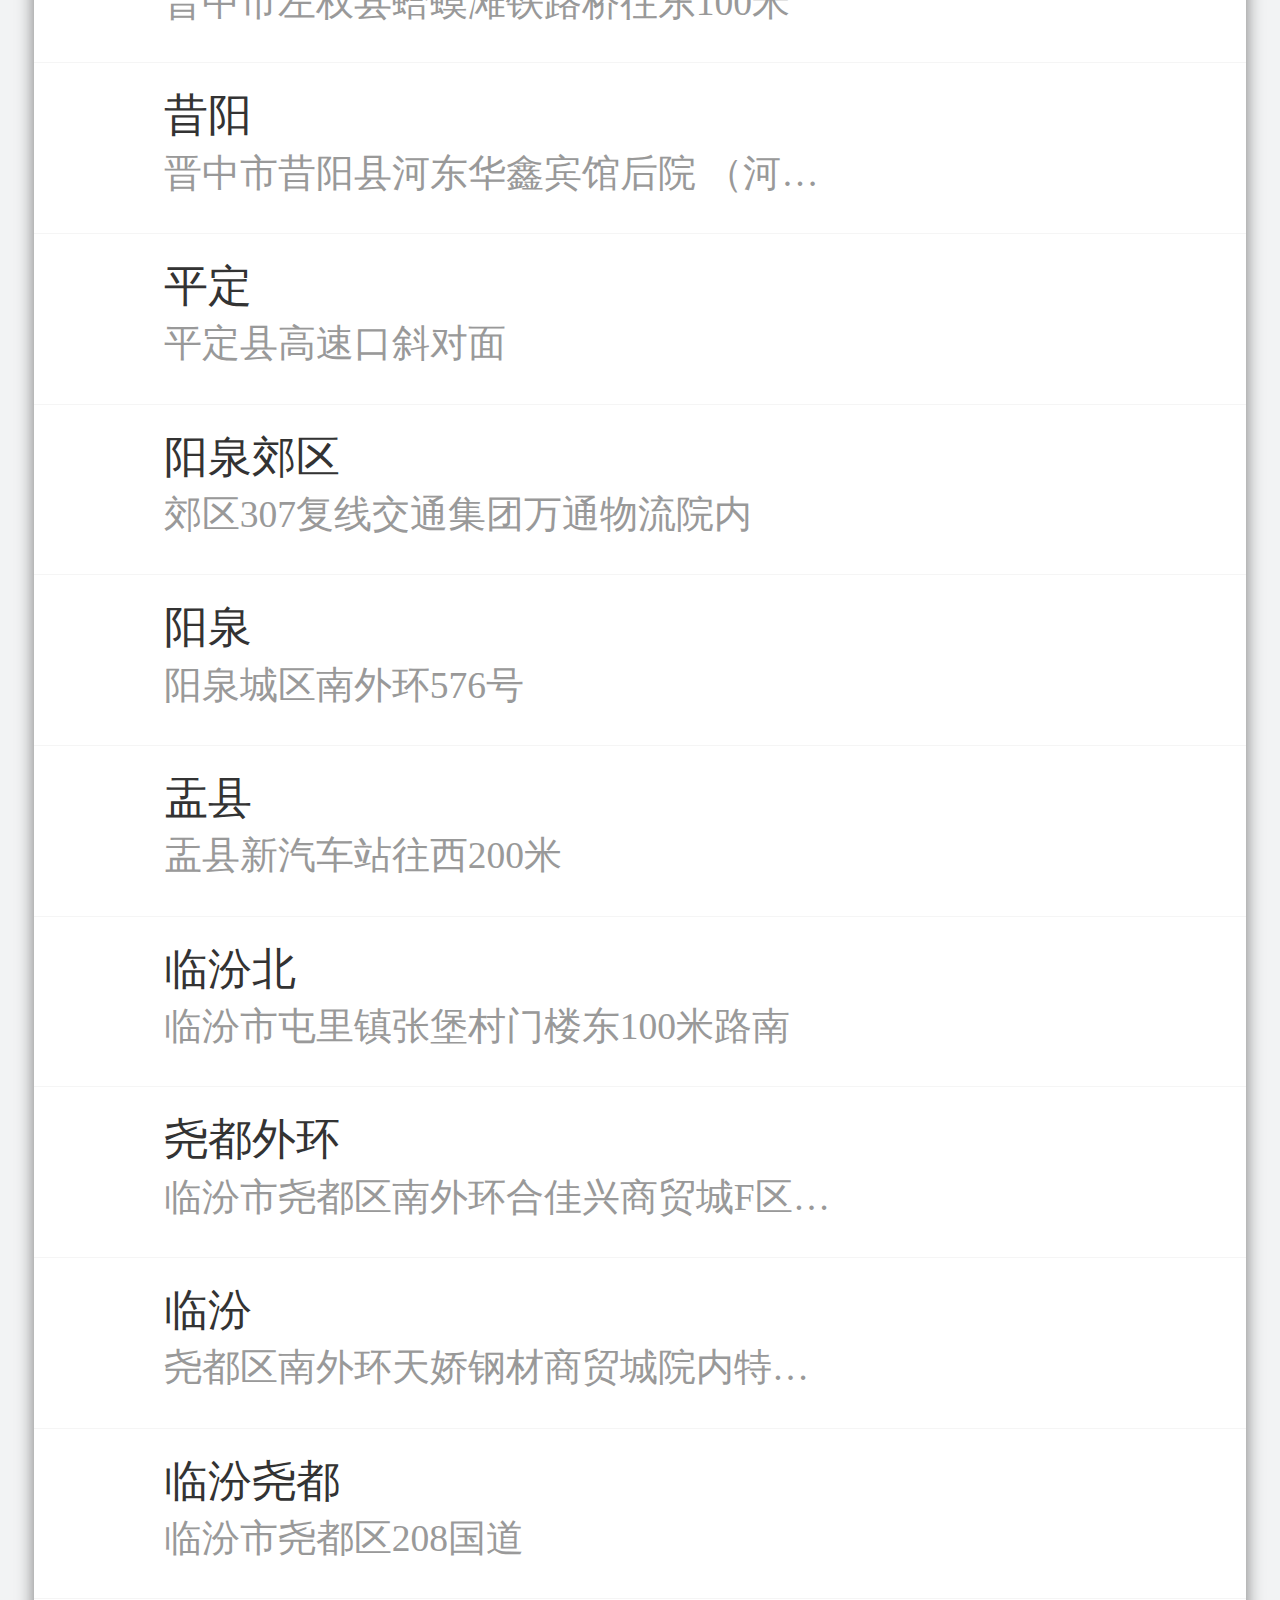
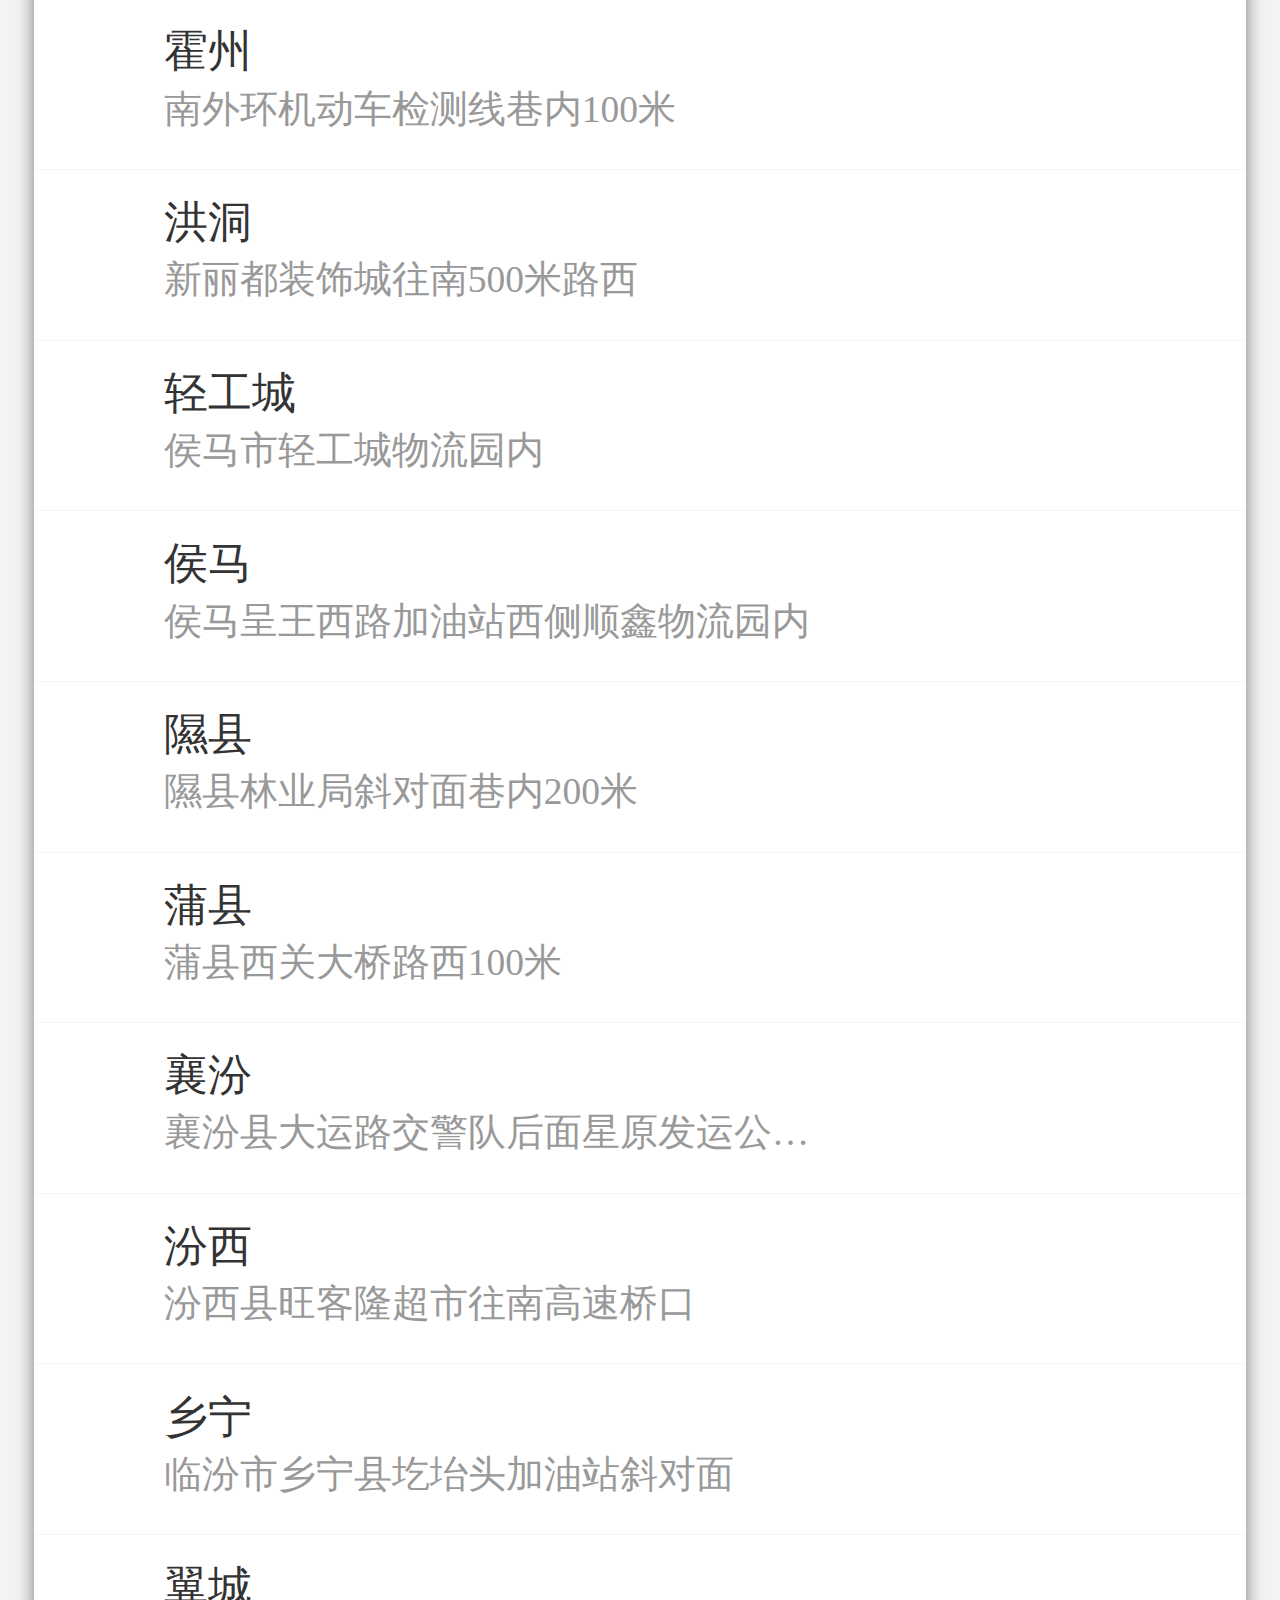
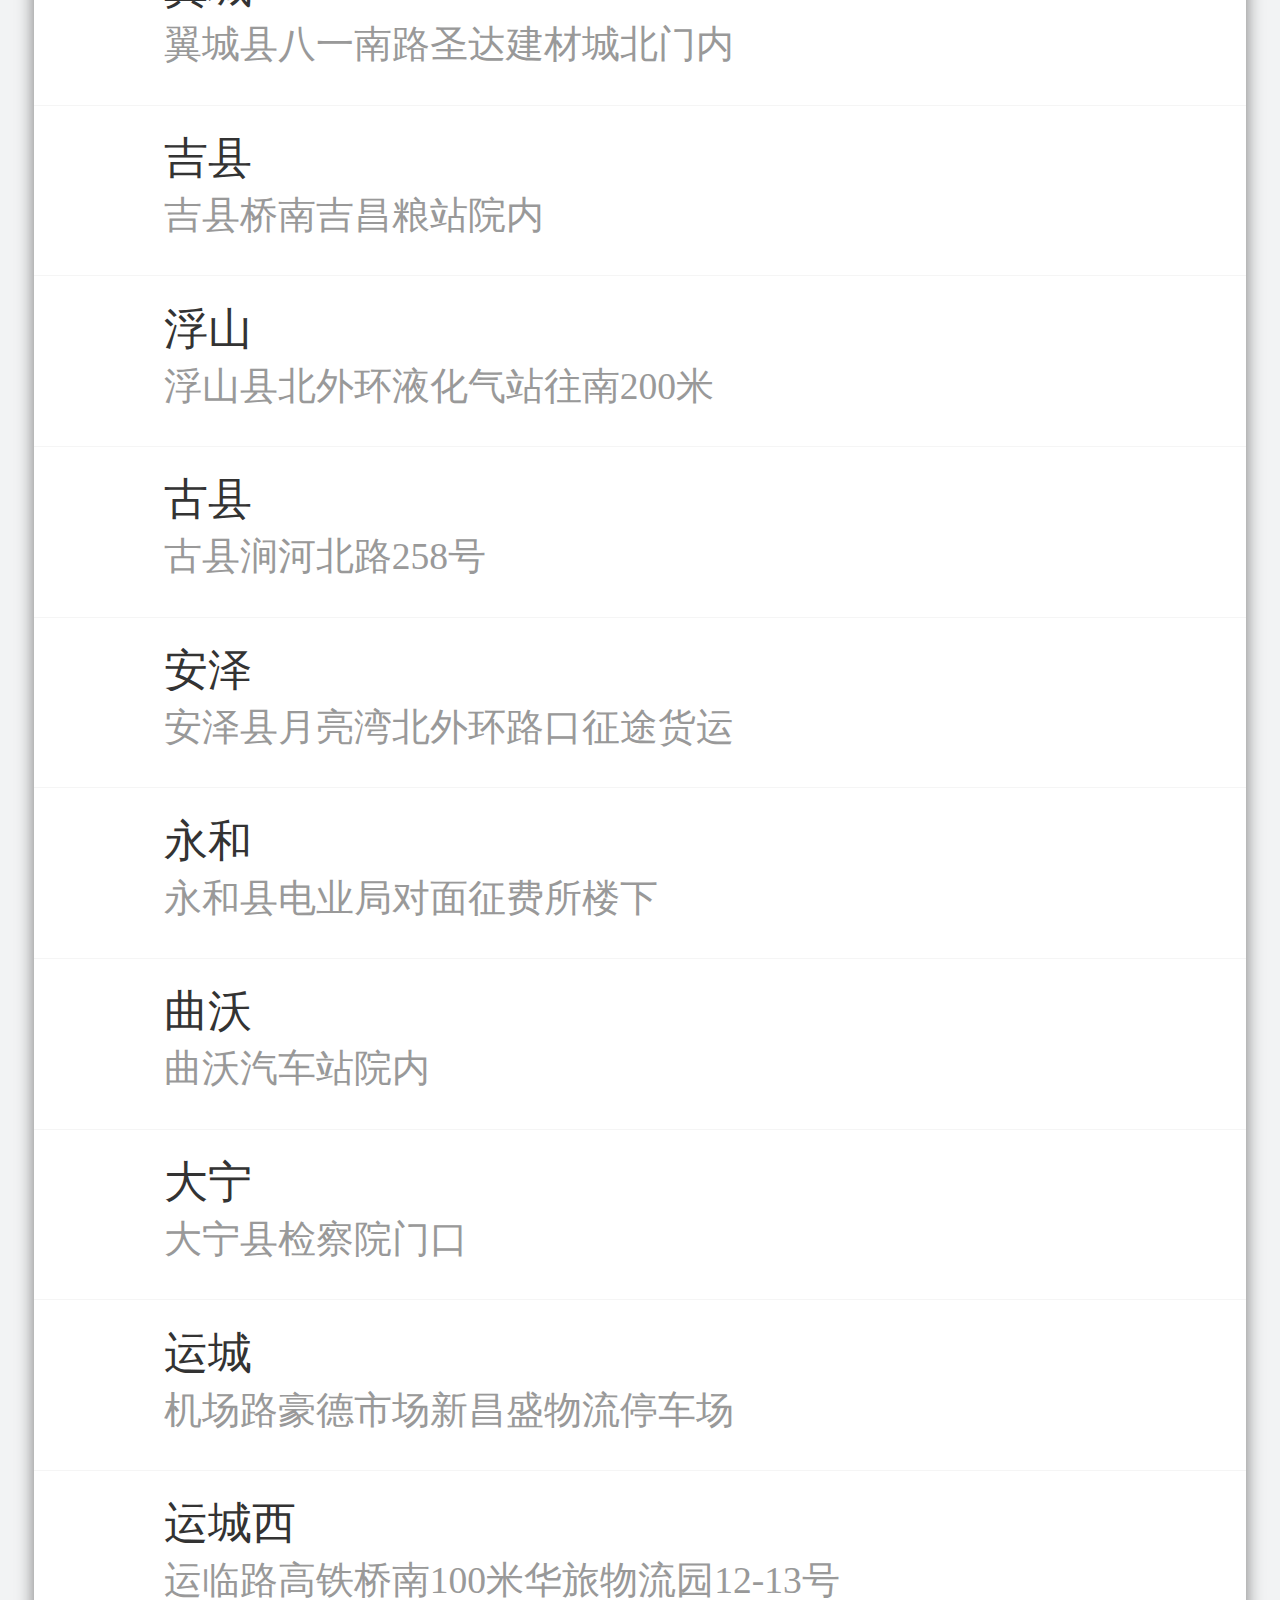
<file: address.html>
<!DOCTYPE html>
<html lang="en" xmlns="http://www.w3.org/1999/html">
<head>
	<meta charset="UTF-8">
	<title>地址</title>
	<meta name="viewport" content="width=device-width,user-scalable=no,initial-scale=1.0,maximum-scale=1.0,minimum-scale=1.0">
	<link rel="stylesheet" href="css/public.css">
	<link rel="stylesheet" href="css/adress.css">
	<script src="js/rem.js"></script>
	<script src="js/data.js"></script>
</head>
<body>
	<div class="header">
        <a href="index.html"><div class="city-name">
			太原市 <span>&#xe626;</span>
		</div></a>
		<input class="input" type="text" placeholder="  请输入物流地址">
		<div class="cancel">
			取消
		</div>
	</div>

	<div id="body">
		<ul class="body-address">


		</ul>
				
	</div>

	
</body>
</html>
<script src="js/address.js"></script>
</file>
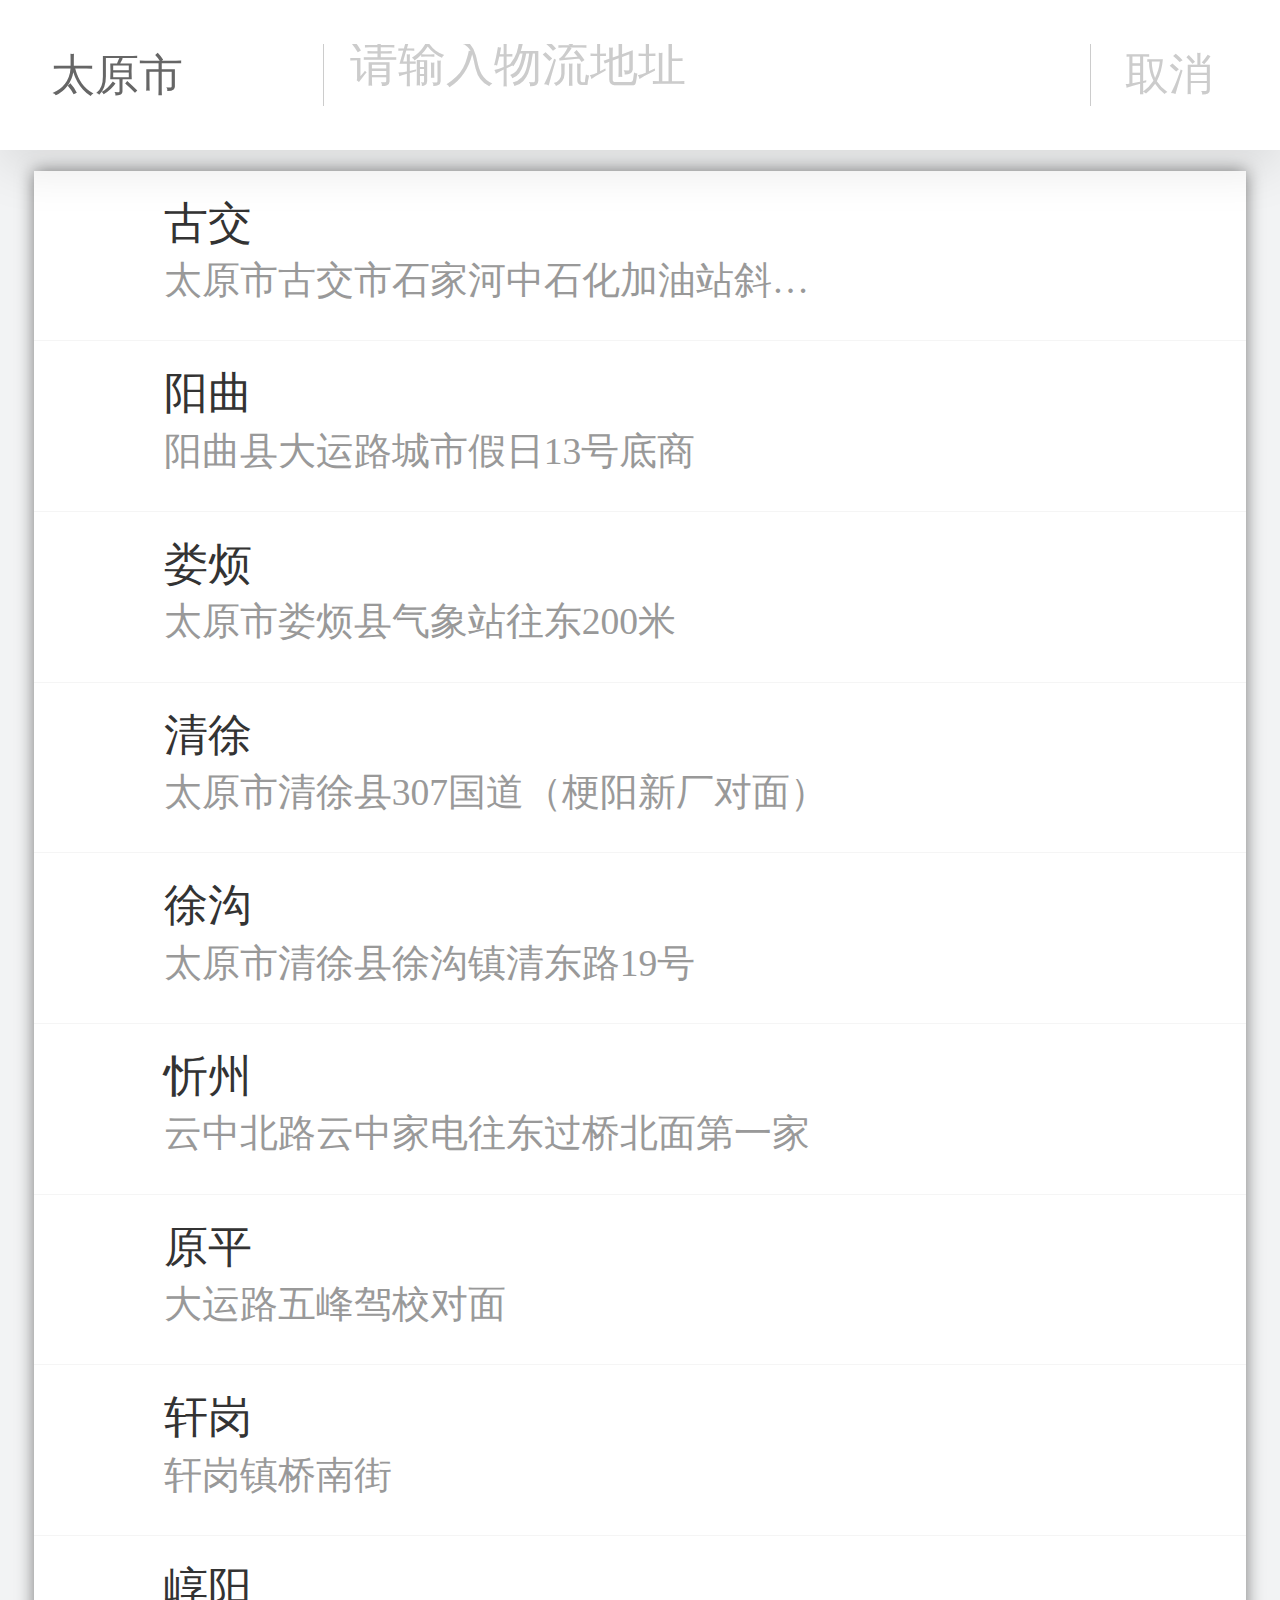
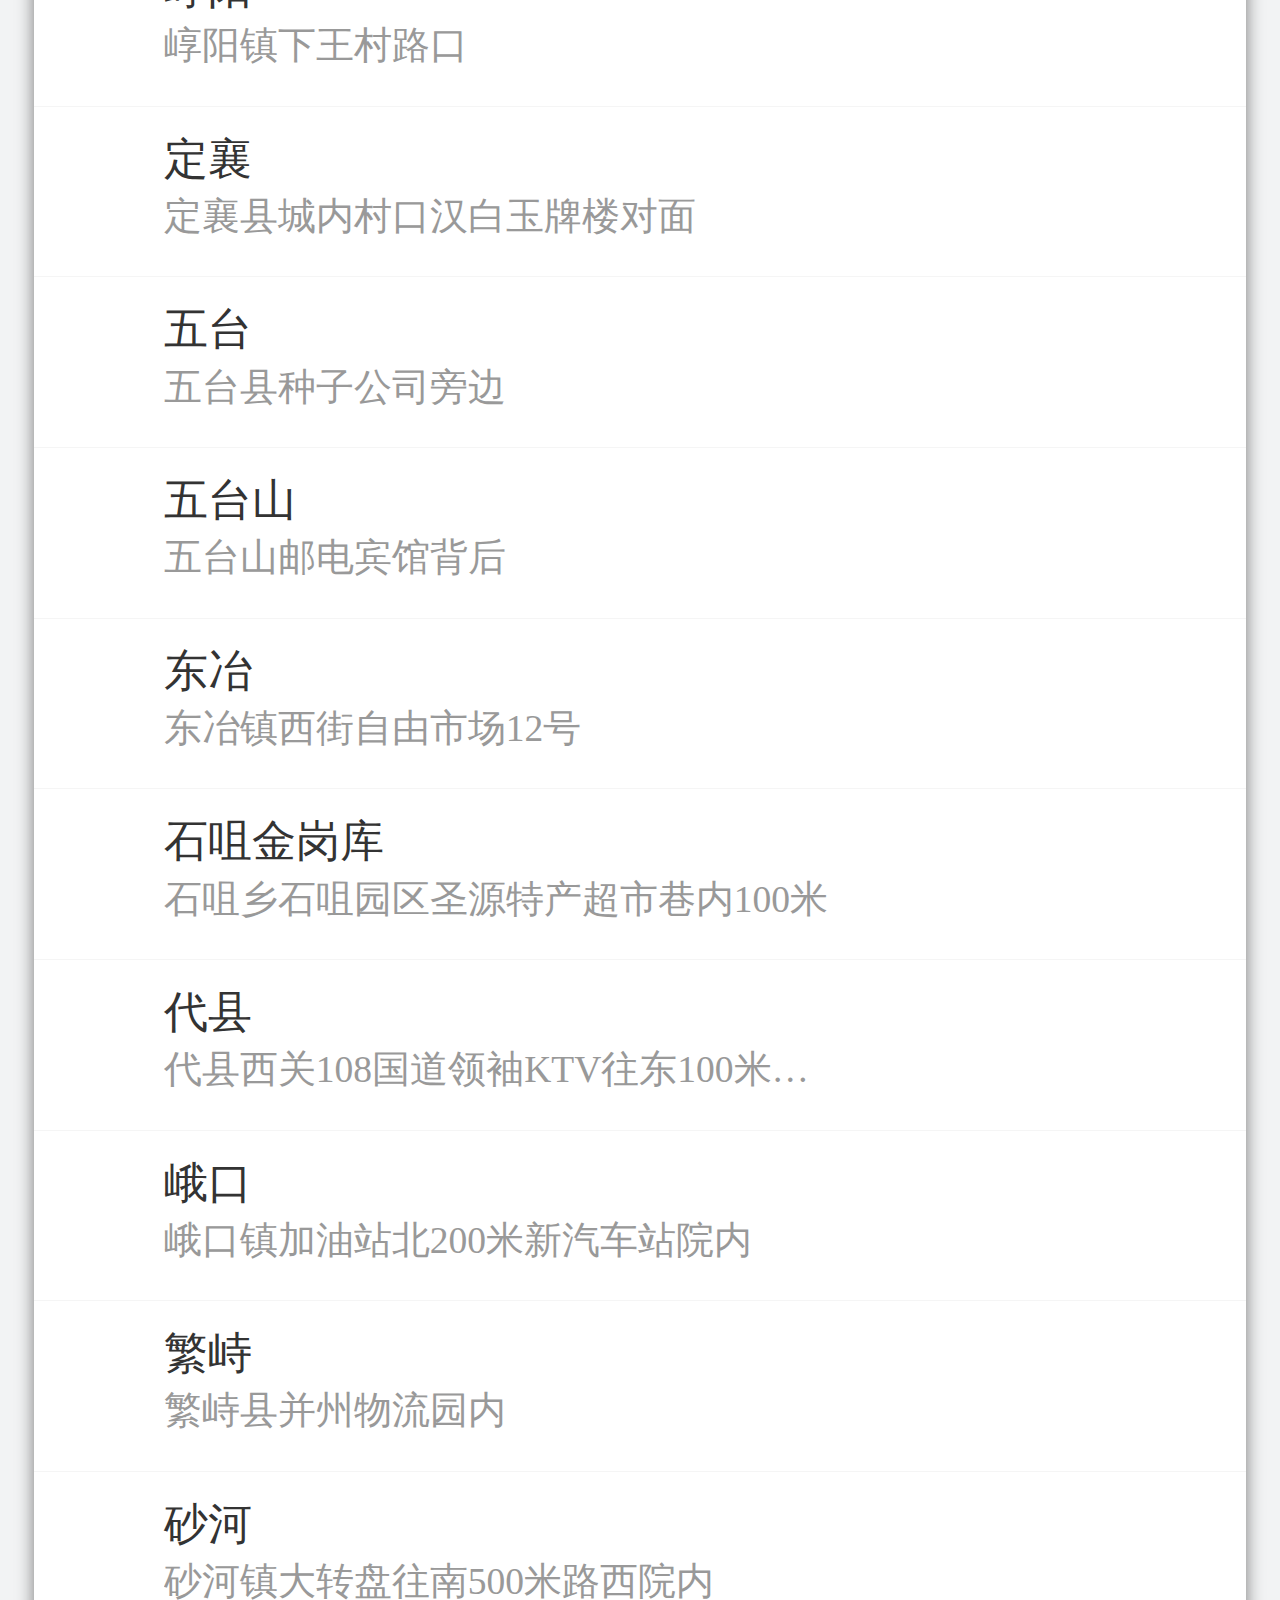
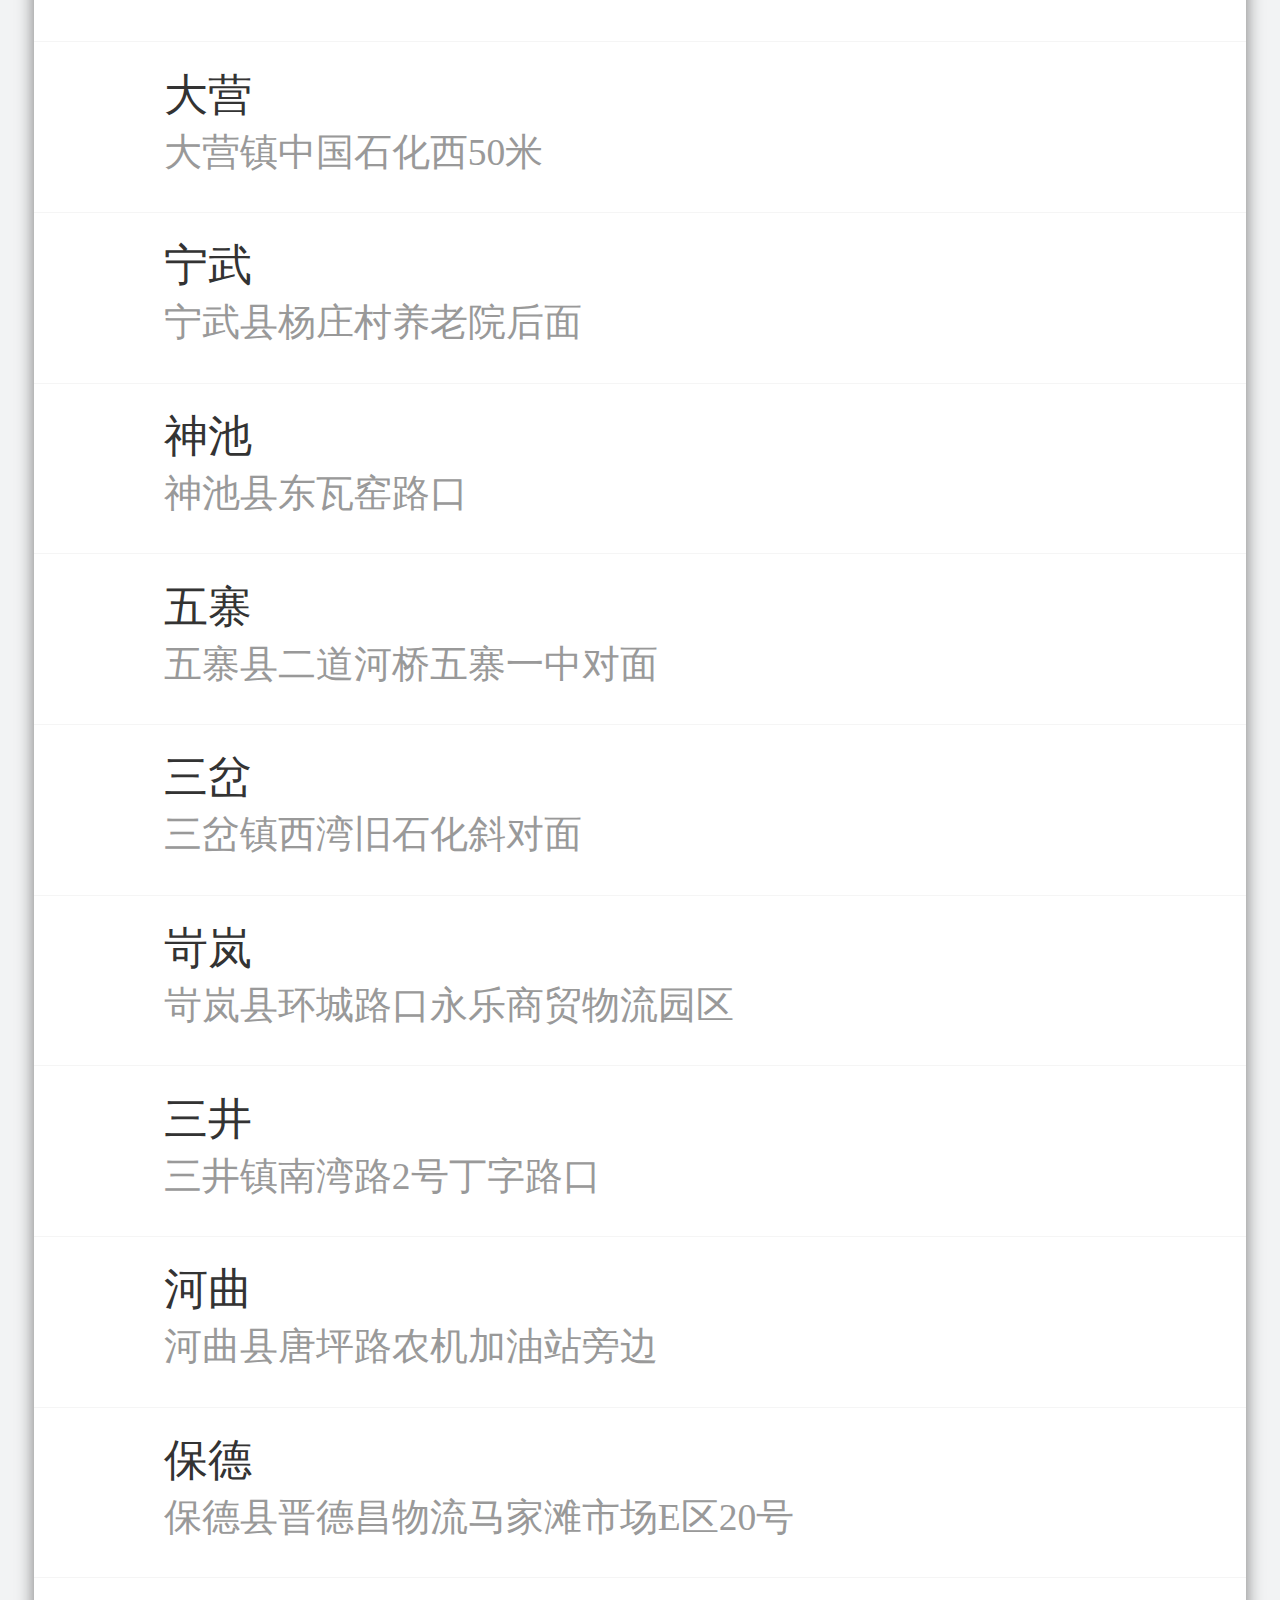
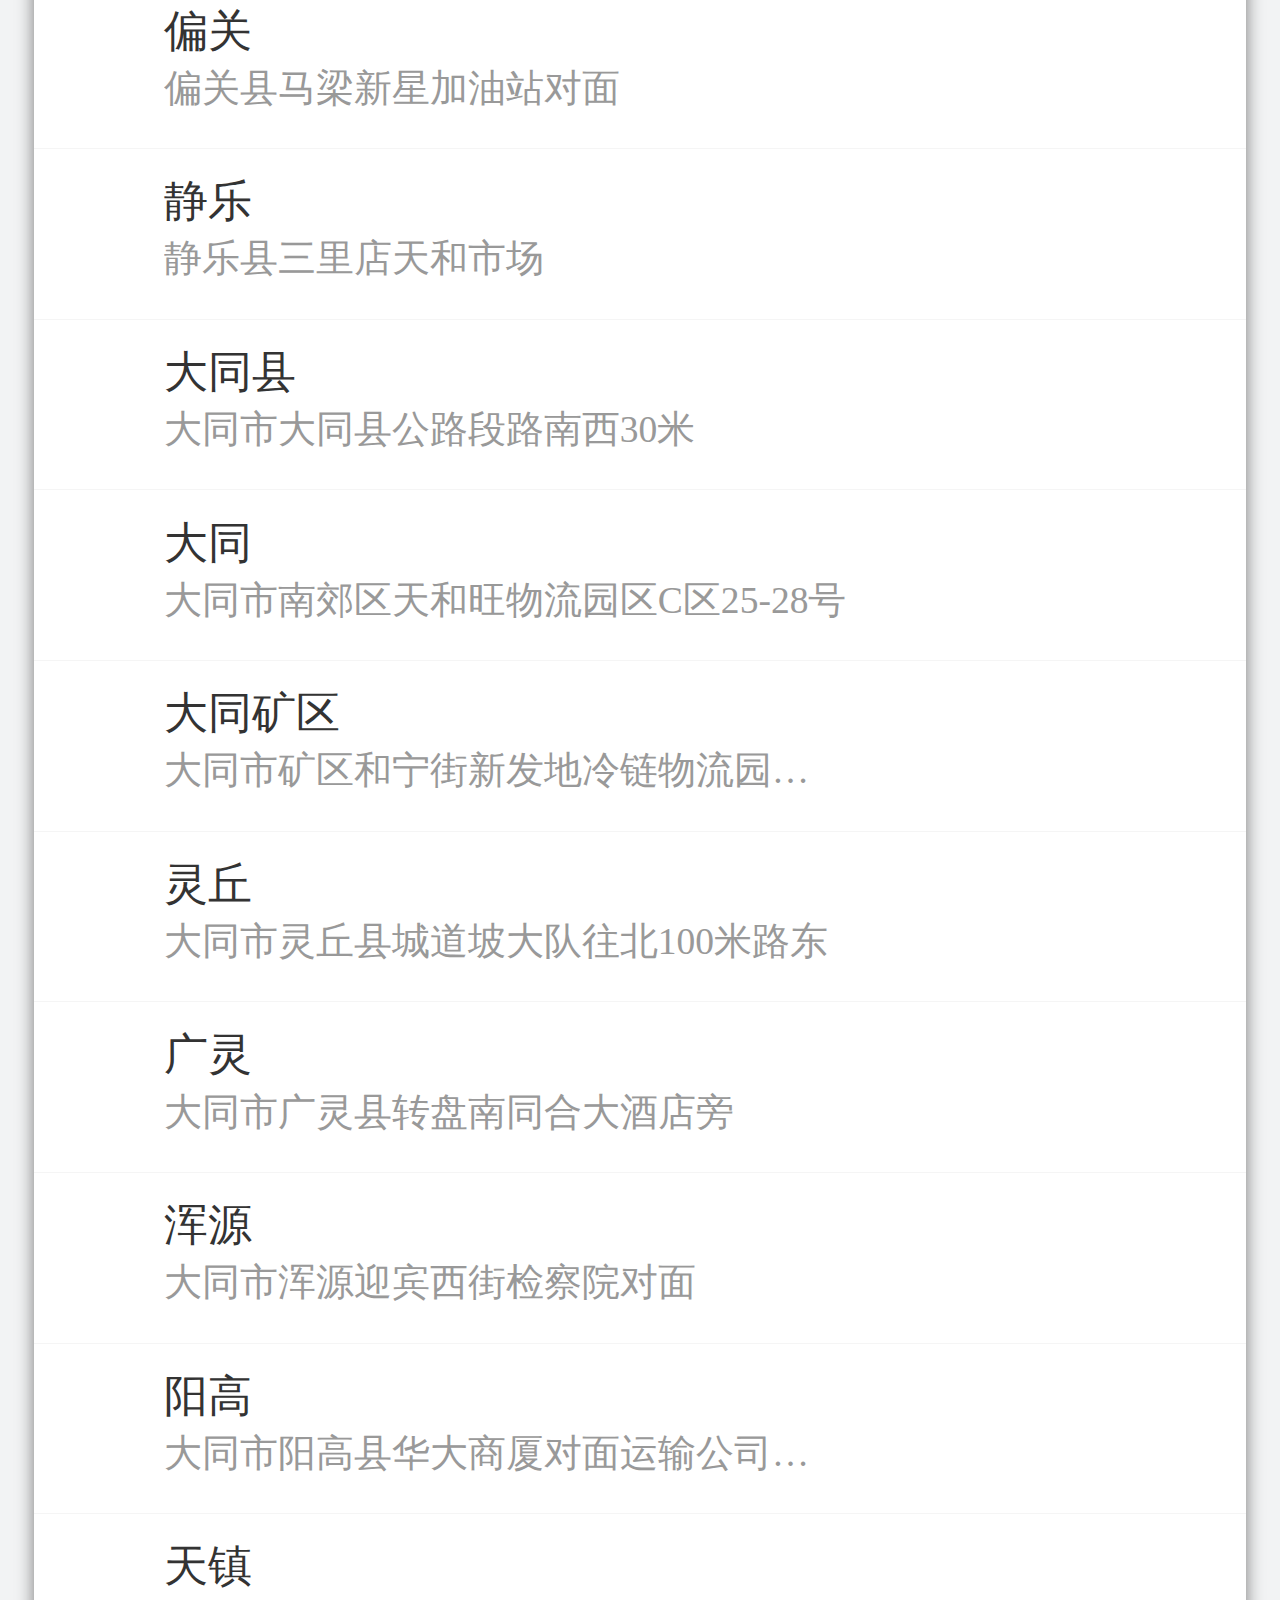
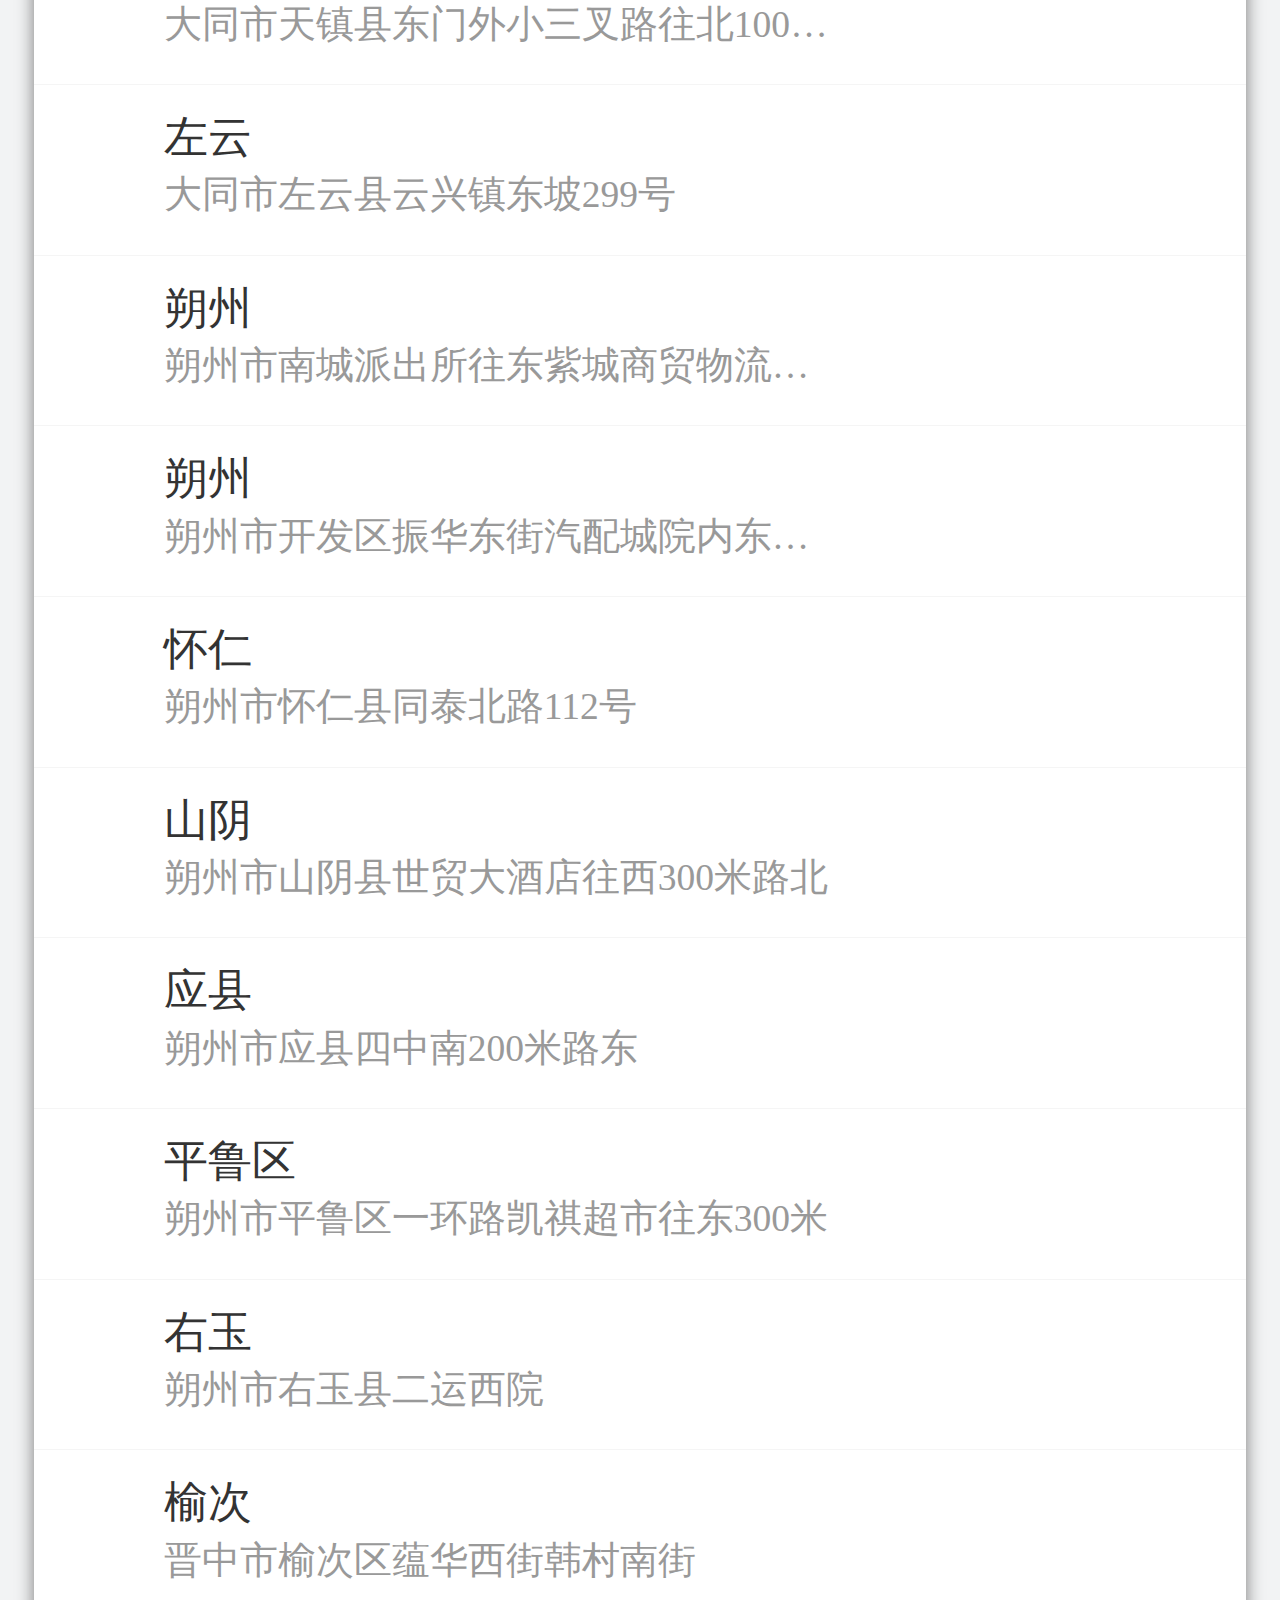
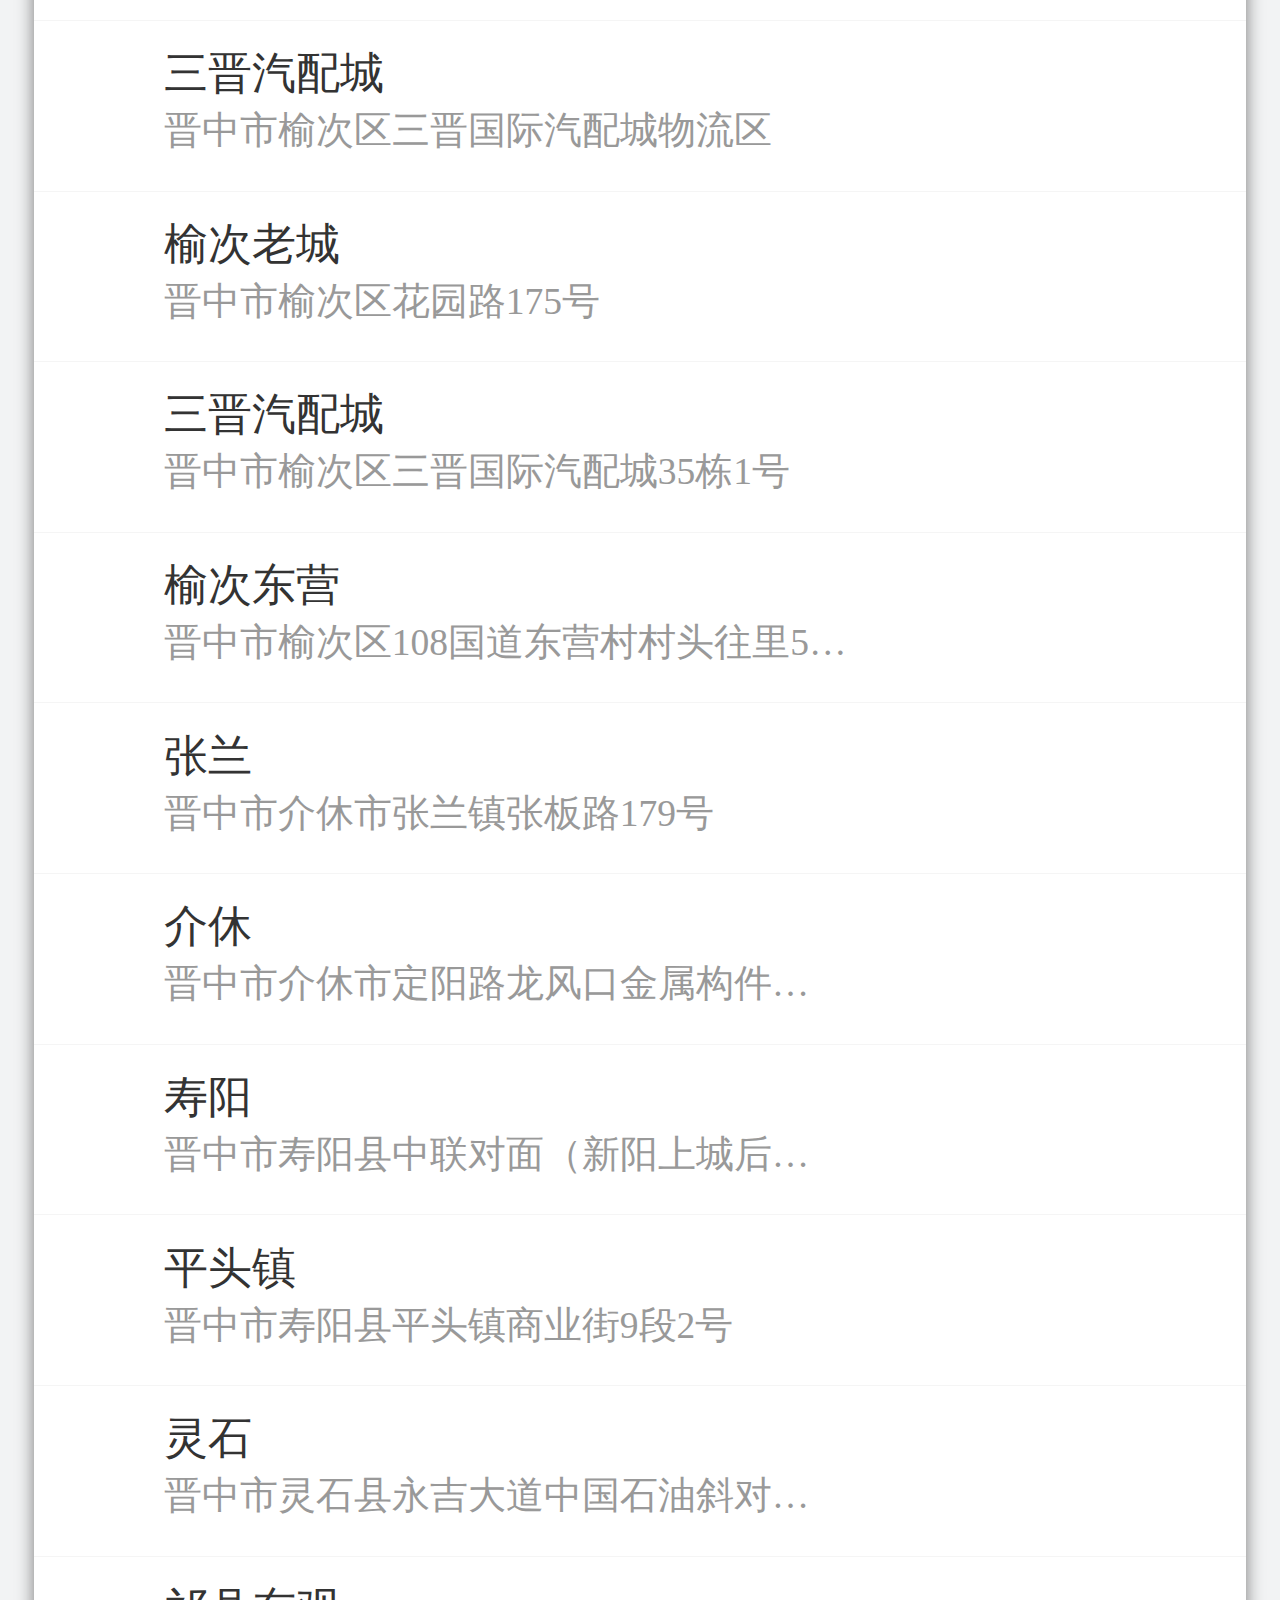
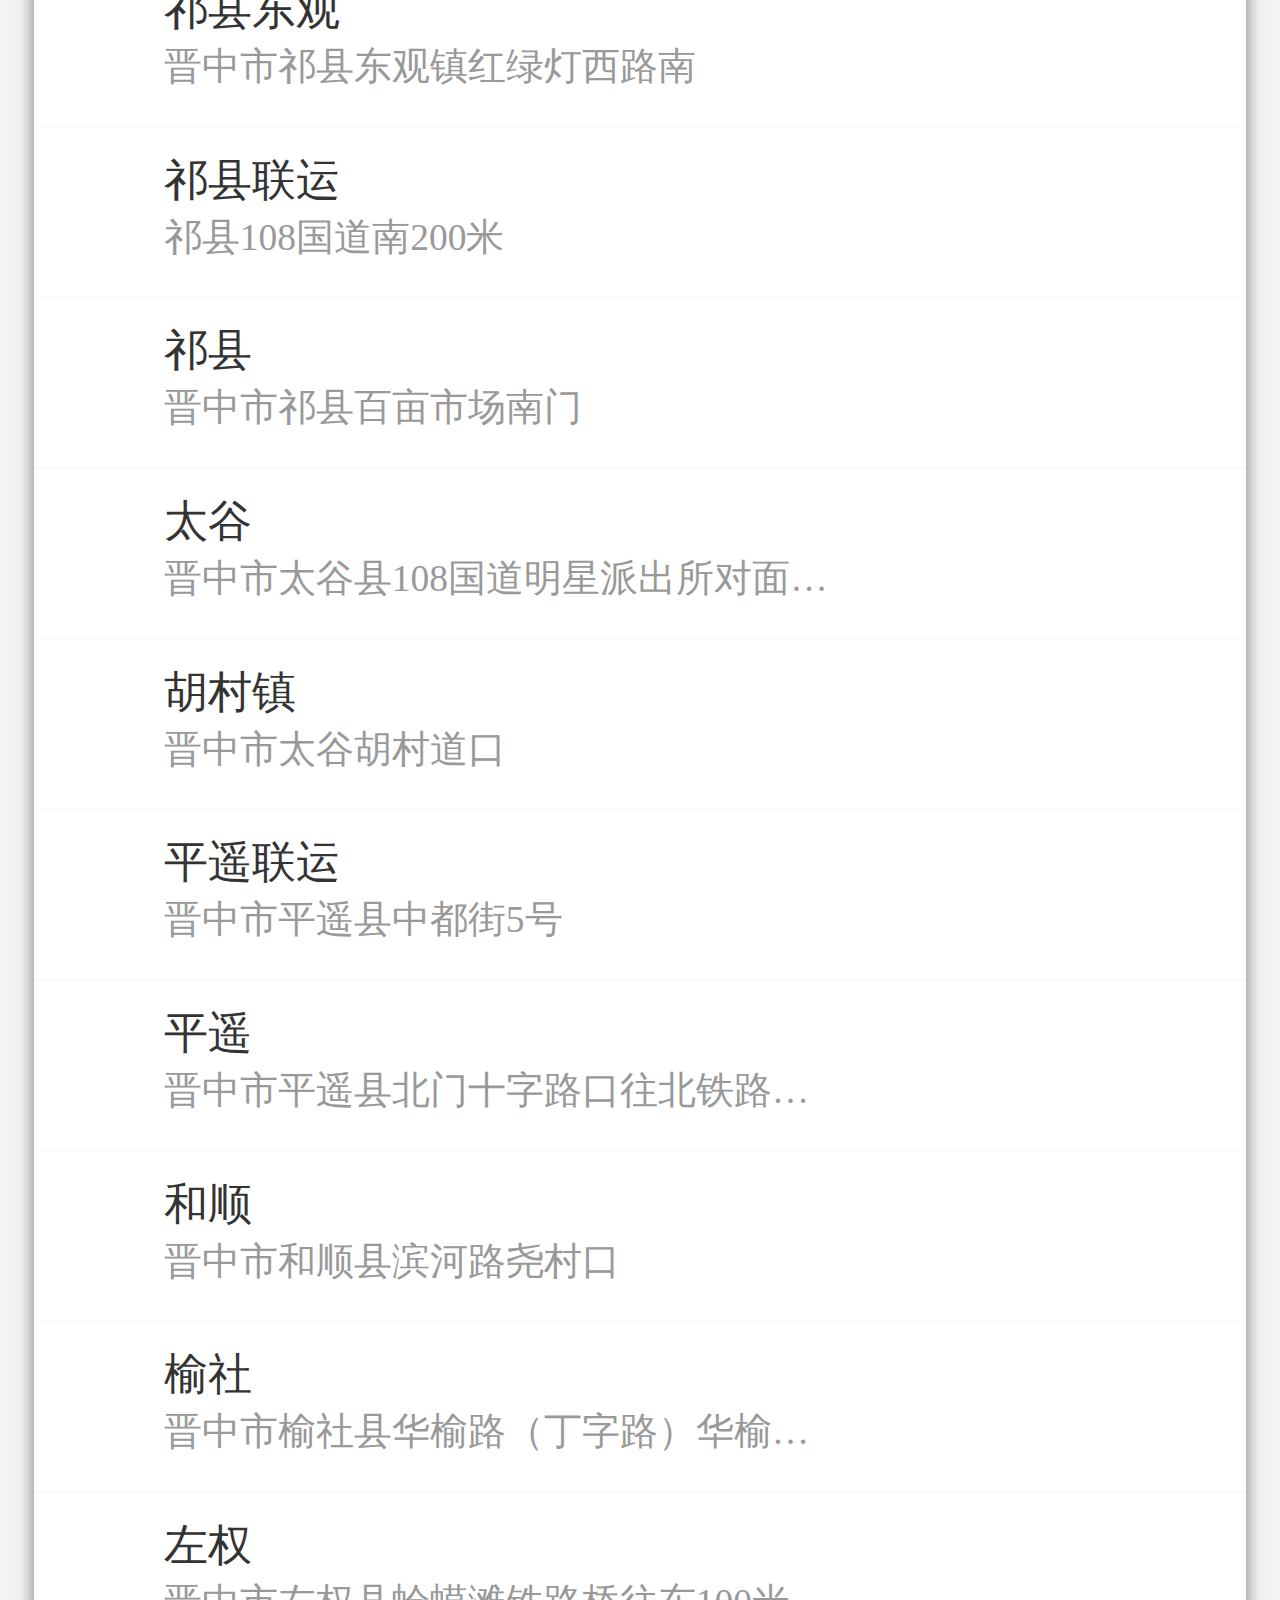
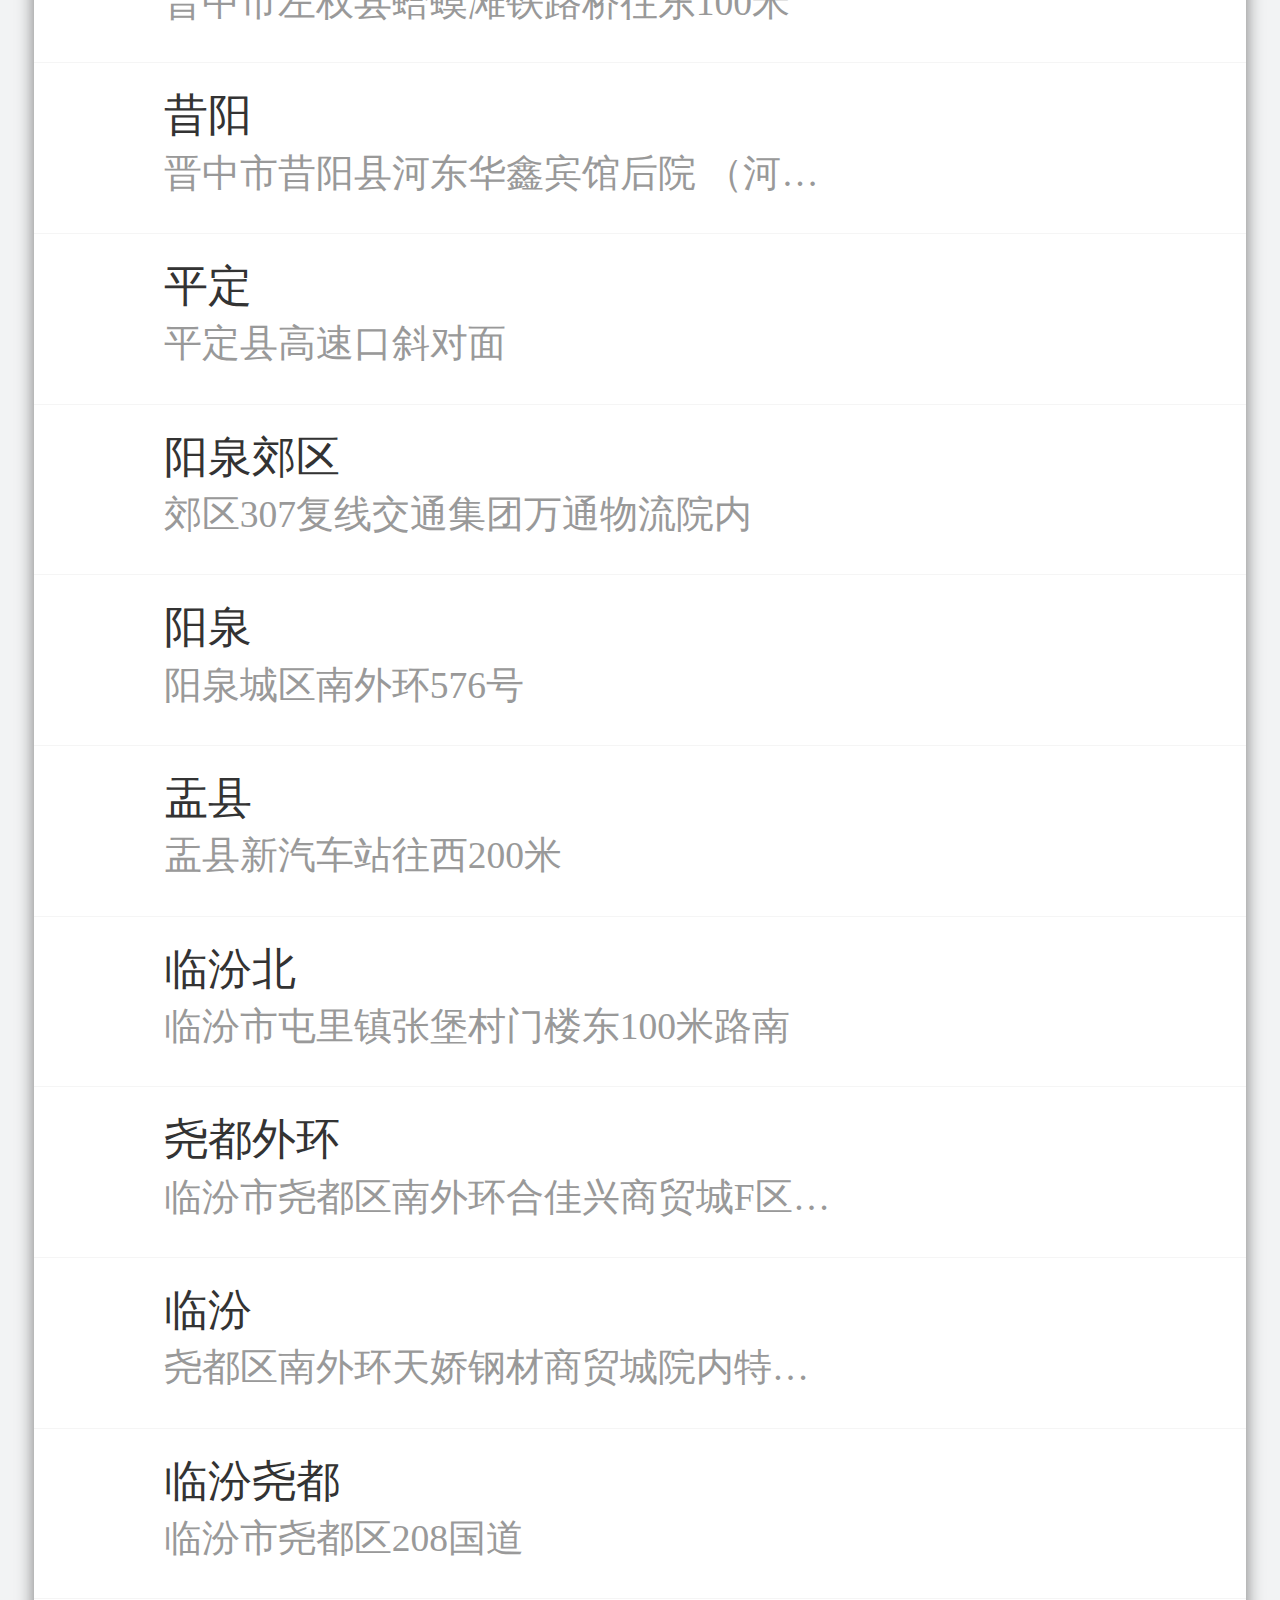
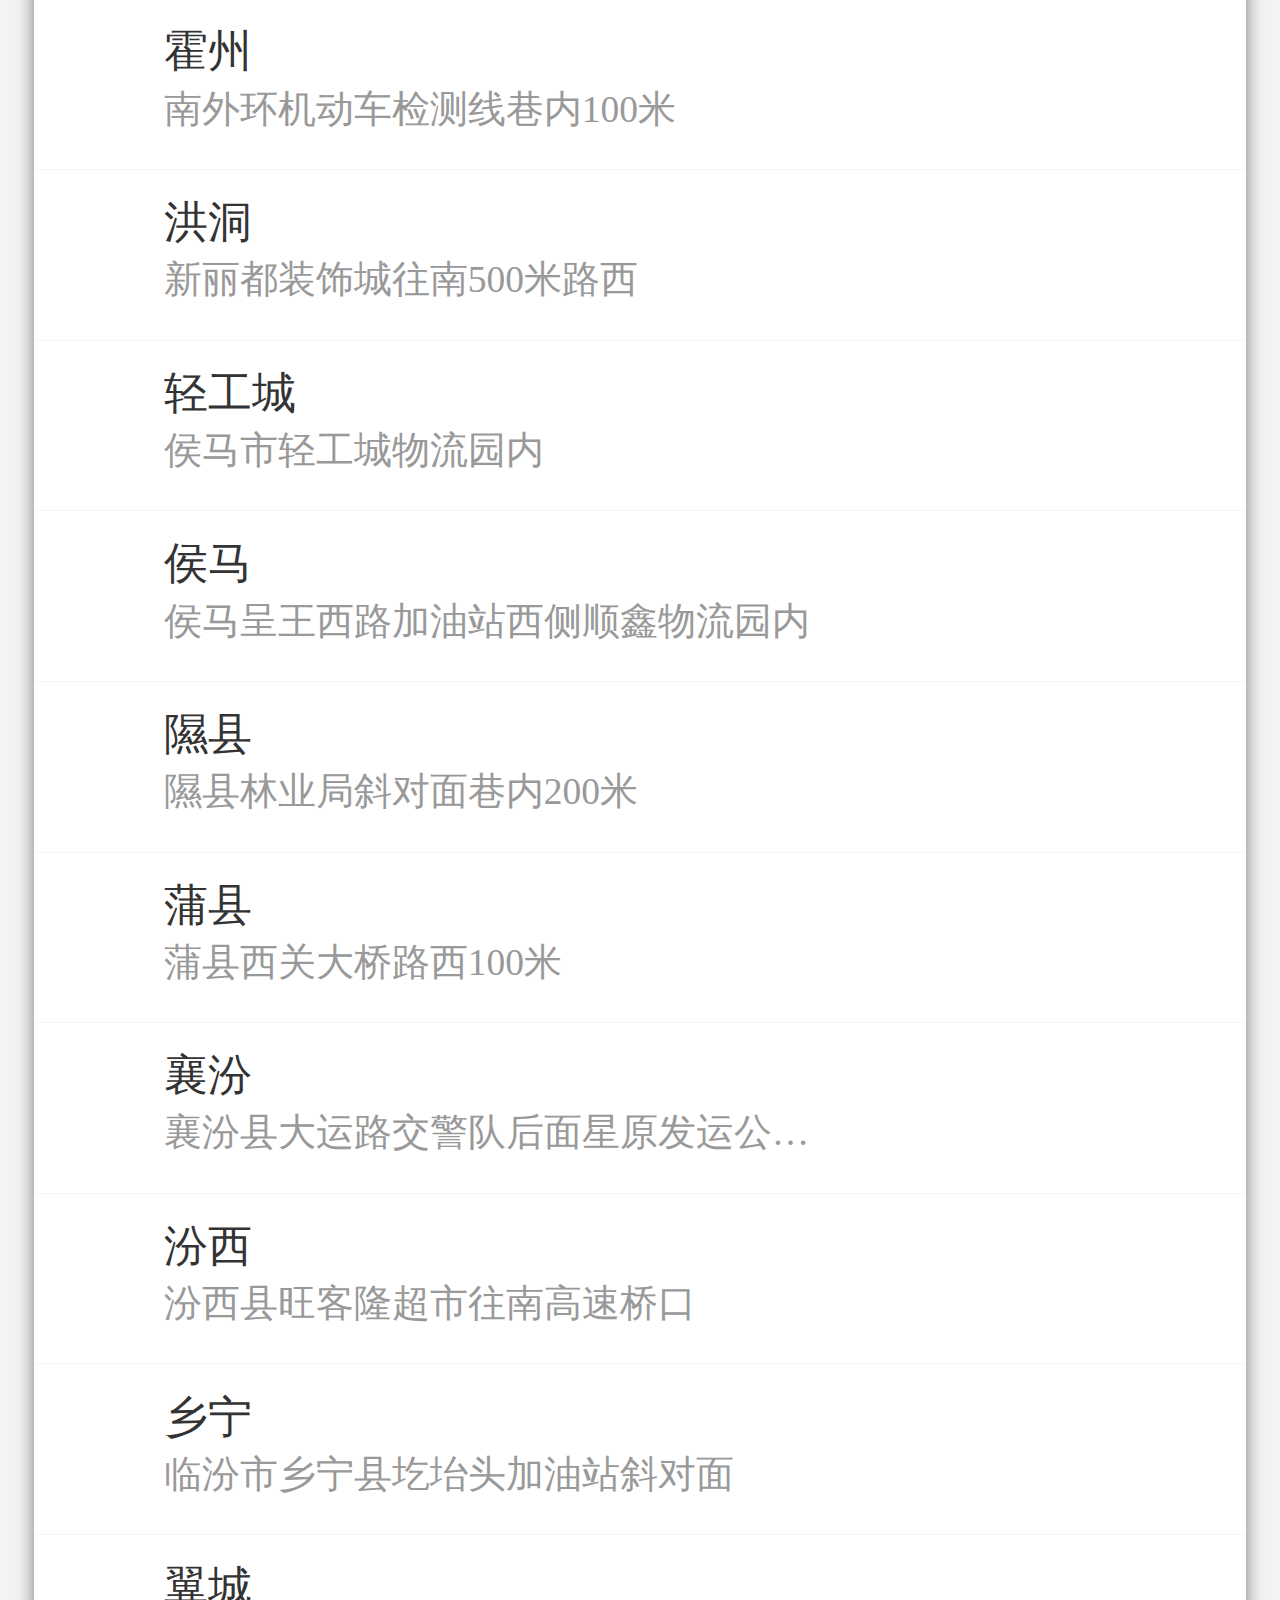
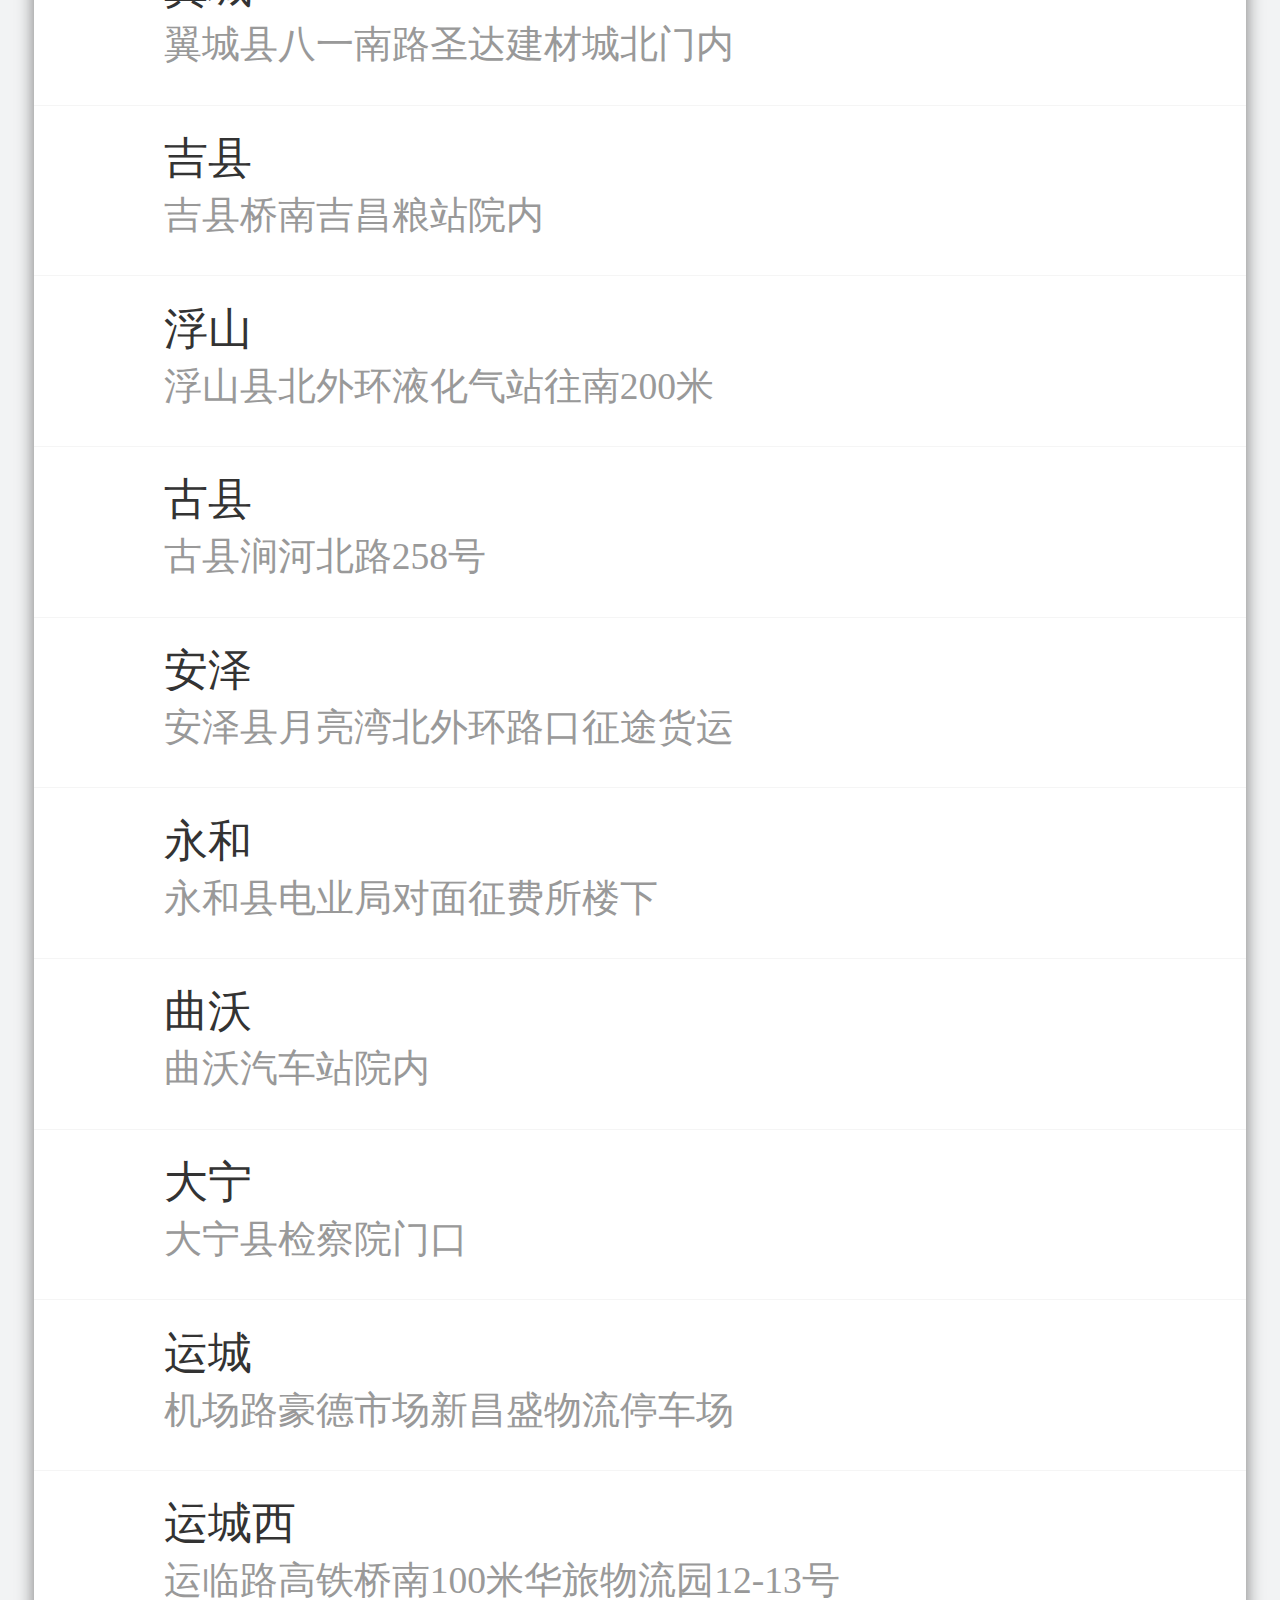
<file: adress.html>
<!DOCTYPE html>
<html lang="en" xmlns="http://www.w3.org/1999/html">
<head>
	<meta charset="UTF-8">
	<title>地址</title>
	<meta name="viewport" content="width=device-width,user-scalable=no,initial-scale=1.0,maximum-scale=1.0,minimum-scale=1.0">
	<link rel="stylesheet" href="css/public.css">
	<link rel="stylesheet" href="css/adress.css">
	<script src="js/rem.js"></script>
	<script src="js/data.js"></script>
</head>
<body>
	<div class="header">
        <a href="http://localhost:63342/logistics1/index.html?_ijt=q0djkco52khlj9hj2dc93rnm0c"><div class="city-name">
			太原市 <span>&#xe626;</span>
		</div></a>
		<input class="input" type="text" placeholder="  请输入物流地址">
		<div class="cancel">
			取消
		</div>
	</div>

	<div id="body">
		<ul class="body-address">


		</ul>
				
	</div>

	
</body>
</html>
<script src="js/address.js"></script>
</file>
<file: css/public.css>
*{
	padding: 0;/* body-8px */
	margin: 0;
	text-decoration: none;
	font-style: normal;
	list-style: none;
	-webkit-tap-highlight-color: rgba(0, 0, 0, 0);/* 清除选中高亮 */
	box-sizing: border-box;
	
}
img{
	width: 100%;
	height: 100%;
	border: 0;
	display: block;
}
</file>
<file: css/index.css>
body{
	font-size: .16rem;
	background: #f2f3f4;
}
#header{
	background: #fff;
	width: 100%;
	padding: 0 .24rem;
	height: .88rem;
	box-shadow: 0 .1rem .3rem rgba(0, 0, 0, 0.1);
	position: fixed;
	top: 0;
}
.input{
	display: block;
	width: 100%;
	height: .88rem;
	line-height: .88rem;
	position: relative;
	border: none;
	color: #000;
	font-size: .28rem;
}
input::-webkit-input-placeholder{
	color: #ccc;
	font-size: .28rem;
}
.header-cancel{
	height: 100%;
	width: .88rem;
	text-align: center;
	position: absolute;
	line-height: .88rem;
	right: .2rem;
	top: 0;
	color: #ccc;
	font-size: .28rem;

}
#body{
	margin: 1.08rem .2rem 0 ;
	box-shadow: 0 0 .1rem rgba(0, 0, 0, 0.5);

}
.city{
	display: flex;
	flex-wrap: wrap;
}
.city li{
	background: #fff;
	width: 100%;
	height: 1rem;
	border-bottom:1px solid #f5f5f5;
	line-height: 1rem;
	font-size: .26rem;
	color: #000;
	padding-left: .33rem;
}
.city .btn{
	background: #fff;
	width: 100%;
	height: 1rem;
	border-bottom:1px solid #f5f5f5;
	line-height: 1rem;
	font-size: .26rem;
	color: #000;
	padding-left: .33rem;
}

.city .title{
	background: #f3f4f5;
}
.body-address{

}
</file>
<file: css/adress.css>
@font-face {
  font-family: '自定义';  /* project id 750960 */
  src: url('https://at.alicdn.com/t/font_750960_c9d3gthqmlc.eot');
  src: url('https://at.alicdn.com/t/font_750960_c9d3gthqmlc.eot?#iefix') format('embedded-opentype'),
  url('https://at.alicdn.com/t/font_750960_c9d3gthqmlc.woff') format('woff'),
  url('https://at.alicdn.com/t/font_750960_c9d3gthqmlc.ttf') format('truetype'),
  url('https://at.alicdn.com/t/font_750960_c9d3gthqmlc.svg#iconfont') format('svg');
}

body{
	font-size: .16rem;
	background: #f2f3f4;
}
.header{
	background: #fff;
	width: 100%;
	padding: 0 .3rem;
	height: .88rem;
	box-shadow: 0 .1rem .3rem rgba(0, 0, 0, 0.1);
	position: fixed;
	top: 0;
	right: 0;
	z-index: 10;
	
}
.city-name{
	float: left;
	width: 1.24rem;
	height: 100%;
	line-height: .88rem;
	font-size: .26rem;
	color: #666;
	margin-right: .35rem;
}
input::-webkit-input-placeholder{
	color: #ccc;
	font-size: .28rem;
}
.header span{
	font-family: '自定义';
	font-size: .1rem;
}
.input{
	display: block;
	float:left;
	width: 4.5rem;
	height: .36rem;
	margin-top: .26rem;
	border: none;
	border-right: 1px solid #ccc;
	border-left: 1px solid #ccc;
}
.cancel{
	font-size: .26rem;
	color: #ccc;
	float: left;
	margin-top: .26rem;
	margin-left: .2rem;
}
#body{
	margin: 1rem .2rem 0 ;
	box-shadow: 0 0 .1rem rgba(0, 0, 0, 0.5);
}
.body-address{

}
.body-address li{
	background: #fff;
	width: 100%;
	height: 1.25rem;
	border-bottom:1px solid #ccc;
	padding-left: .36rem;
	position: relative;
}
.body-address .btn{
    position: relative;
	padding-right: .8rem;
	background: #fff;
	width: 100%;
	height: 1rem;
	border-bottom:1px solid #f5f5f5;
	padding-left: .36rem;
	position: relative;
	white-space:nowrap;/* 不换行 */
	overflow:hidden;/* 内容超出宽度时隐藏超出部分的内容 */
	text-overflow:ellipsis;
}
.body-address span{
	padding-right: .2rem;
	font-family: '自定义';
	line-height: 1rem;
	color: #ccc;
    font-size: .2rem;
}
.body-address .title{
	background: #f7f7f7;
	display: flex;
	flex-wrap: wrap;
}
.body-address a{
	font-size: .4rem;
	font-family: '自定义';
	color: #666;
	text-align: right;
	position: absolute;
	right: .3rem;
	bottom: .25rem;
}
#body .county{
    position: absolute;
	height: .26rem;
	font-size: .26rem;
	color: #333;
	top: .13rem;
    left: .76rem;
}
#body .address{
    position: absolute;
    color: #999;
	font-size: .22rem;
	height: .3rem;
    width: 4rem;
    top: .5rem;
    left: .76rem;
    white-space:nowrap;/* 不换行 */
    overflow:hidden;/* 内容超出宽度时隐藏超出部分的内容 */
    text-overflow:ellipsis;
}
</file>
